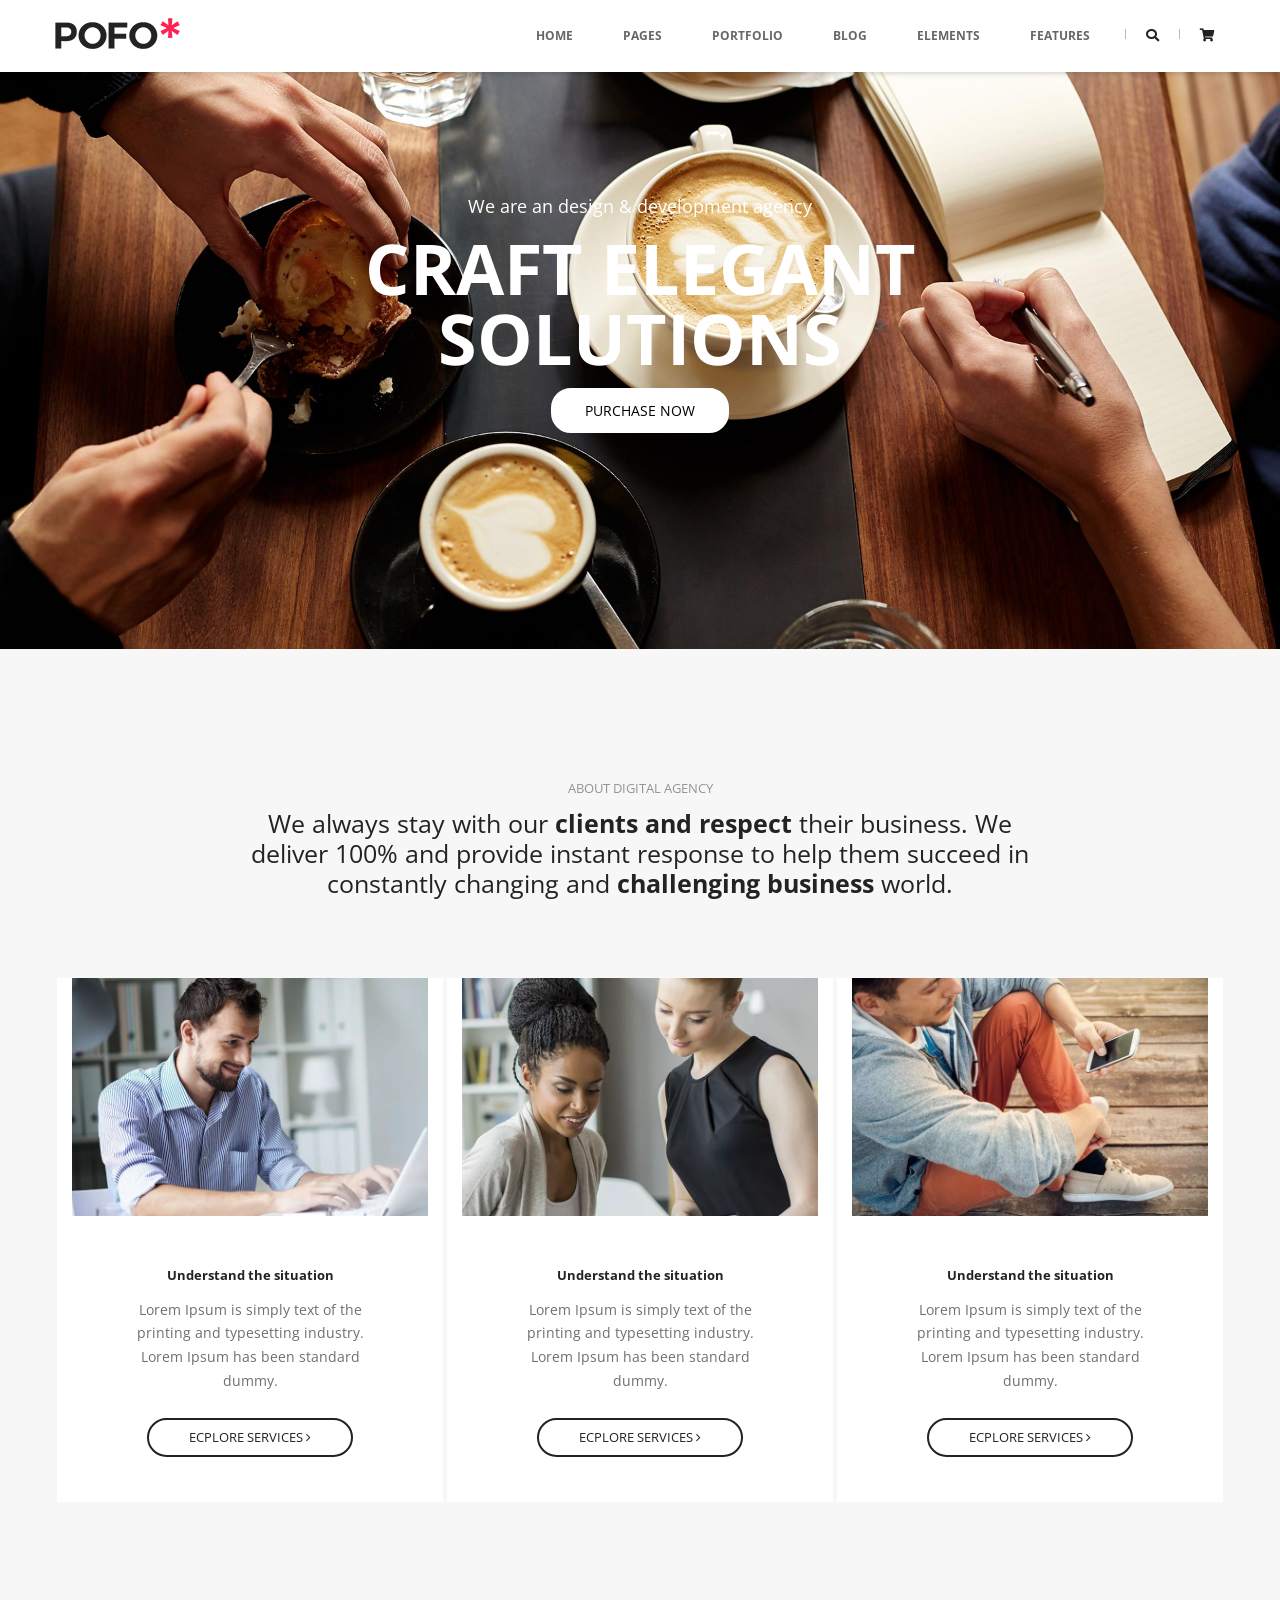
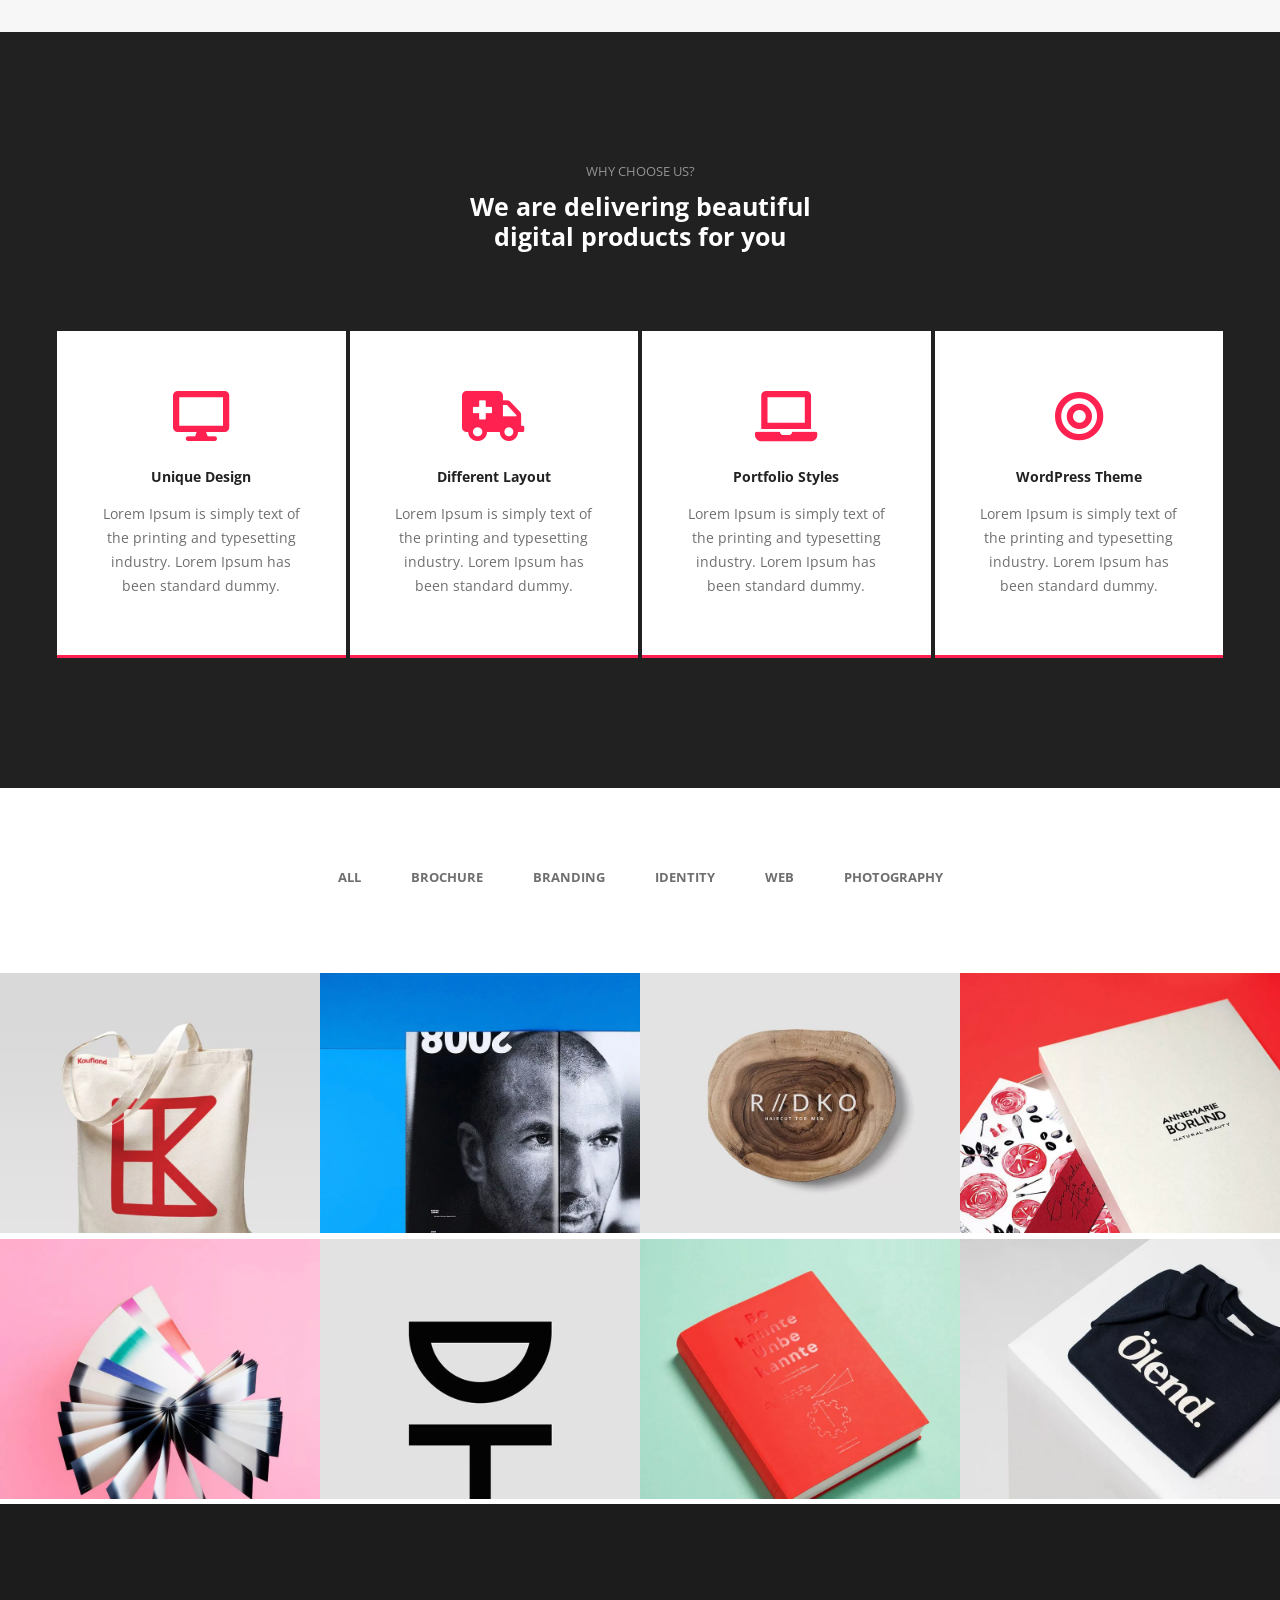
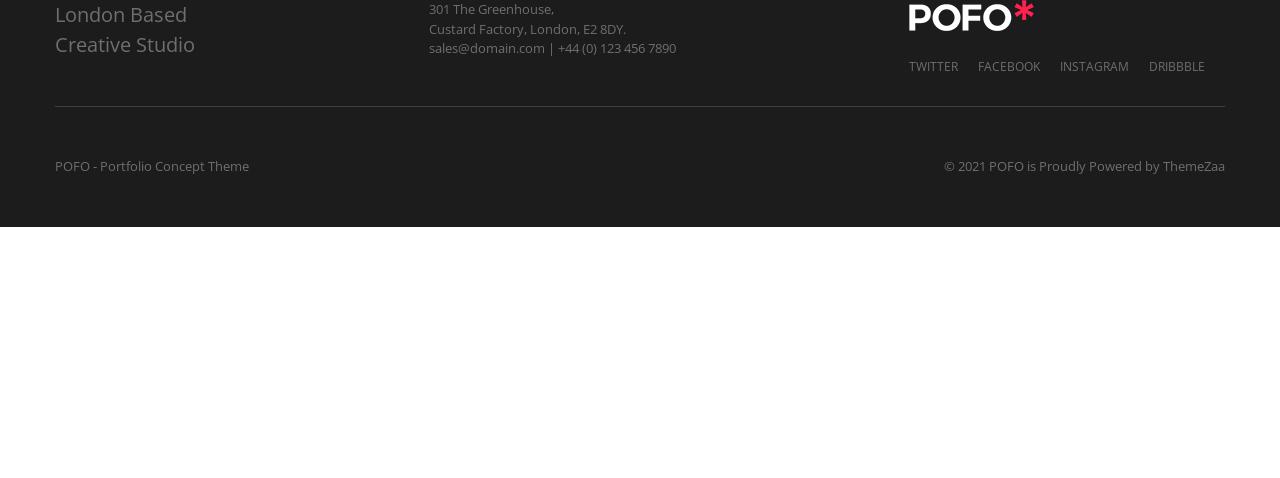
<file: index.html>
<!DOCTYPE html>
<html lang="en">
<head>
    <meta charset="UTF-8">
    <meta http-equiv="X-UA-Compatible" content="IE=edge">
    <meta name="viewport" content="width=device-width, initial-scale=1.0">
    <title>React웹 설치 및 컴포넌트 생성과 사용</title>
    <link rel="stylesheet" href="./css/reset.css">
    <link rel="stylesheet" href="./css/style.css">

    <link rel='stylesheet' href='https://use.fontawesome.com/releases/v5.5.0/css/all.css' integrity='sha384-B4dIYHKNBt8Bc12p+WXckhzcICo0wtJAoU8YZTY5qE0Id1GSseTk6S+L3BlXeVIU' crossorigin='anonymous'>
    <link rel="stylesheet" href="https://cdnjs.cloudflare.com/ajax/libs/font-awesome/4.7.0/css/font-awesome.min.css">
    <!-- <link rel="apple-touch-icon" sizes="57x57" href="./favicon/apple-icon-57x57.png">
    <link rel="apple-touch-icon" sizes="60x60" href="./favicon/apple-icon-60x60.png">
    <link rel="apple-touch-icon" sizes="72x72" href="./favicon/apple-icon-72x72.png">
    <link rel="apple-touch-icon" sizes="76x76" href="./favicon/apple-icon-76x76.png">
    <link rel="apple-touch-icon" sizes="114x114" href="./favicon/apple-icon-114x114.png">
    <link rel="apple-touch-icon" sizes="120x120" href="./favicon/apple-icon-120x120.png">
    <link rel="apple-touch-icon" sizes="144x144" href="./favicon/apple-icon-144x144.png">
    <link rel="apple-touch-icon" sizes="152x152" href="./favicon/apple-icon-152x152.png">
    <link rel="apple-touch-icon" sizes="180x180" href="./favicon/apple-icon-180x180.png">
    <link rel="icon" type="image/png" sizes="192x192"  href="./favicon/android-icon-192x192.png">
    <link rel="icon" type="image/png" sizes="32x32" href="./favicon/favicon-32x32.png">
    <link rel="icon" type="image/png" sizes="96x96" href="./favicon/favicon-96x96.png">
    <link rel="icon" type="image/png" sizes="16x16" href="./favicon/favicon-16x16.png"> -->
    <link rel="shortcut icon" href="./favicon.ico" type="image/x-icon" />
    <!-- 리액트 웹개발 오픈소스 -->
    <script src="./js/react.development.js"></script> 
    <!-- dom보다 위에 있어여함 -->
    <script src="./js/react-dom.development.js"></script>
    <script src="./js/babel.min.js"></script>
    <!-- 낮은 브라우저에서도 호환해야하기 때문에 -->

    <script src='https://code.jquery.com/jquery-2.2.4.min.js'></script>

</head>
<body>
    <!-- 리액트는 클래스 방식과 함수형 방식이 있는데 유지보수를 해야한다면 클래스방식이 더 많음 -->
    <!-- 리액트는 class를 className로해야함 -->
    <!-- root에 우리가 만드는 WrapConponent 넣어줘야함-->
    <div id="root"></div>
    <script type="text/babel">
        'use strict';

        // index는 최상위 컴포넌트 이름을 지어주는 것
        class WrapConponent extends React.Component {
            render() {
                return (
                    // 한개의 div안에서 들어와야한다.
                    // 구조를 하나씩 가져오는것 헤더와 메인 푸터 메인 안에 section들도 가져오기
                    <div id="wrap">
                        <HeaderComponent />
                        <MainComponent />
                        <FooterComponent />
                    </div>
                );
            }
        }
            // 하위 또는 자식 컴포넌트      
            // input과 image는 원래 닫혀있지 않기 때문에 React문법에서는 꼭 닫혀줘야함
            // class를 className으로 바꿔줘야함
            class HeaderComponent extends React.Component {
                render() {
                    return (
                        <header id="header">
                            <div className="container">
                                <div className="header_inner">
                                    <div className="left-box">
                                        <h1><a href="#" title="logo"><img src="./img/logo.png" alt="logo"/></a></h1>
                                    </div>
                                    <div className="right-box">
                                        <nav id="nav">
                                            <ul>
                                                <li>
                                                    <a href="#" title="HOME">home <i className="mian-menu-deco"></i></a>
                                                    <div className="sub sub1">
                                                        <ul>
                                                            <li>
                                                                <dl>
                                                                    <dt><a href="#">CLASSIC HOMEPAGES</a></dt>
                                                                    <dd><a href="#">Classic Corporate</a></dd>
                                                                    <dd><a href="#">Classic Digital Agency</a></dd>
                                                                    <dd><a href="#">Classic Innovation Agency</a></dd>
                                                                    <dd><a href="#">Classic Web Agency</a></dd>
                                                                    <dd><a href="#">Classic One Page</a></dd>
                                                                    <dd><a href="#">Classic Start Up</a></dd>
                                                                    <dt><a href="#">Classic Interactive Agency</a></dt>
                                                                    <dd><a href="#">Classic Business</a></dd>
                                                                    <dd><a href="#">Classic Shop</a></dd>
                                                                </dl>
                                                            </li>
                                                            <li>
                                                                <dl>
                                                                    <dt><a href="#">CREATIVE HOMEPAGES</a></dt>
                                                                    <dd><a href="#">Creative Studio</a></dd>
                                                                    <dd><a href="#">Creative Business</a></dd>
                                                                    <dd><a href="#">Creative Simple Portfolio</a></dd>
                                                                    <dd><a href="#">Creative Branding Agency</a></dd>
                                                                    <dd><a href="#">Creative Minimalist Portfolio</a></dd>
                                                                    <dd><a href="#">Creative Small Business</a></dd>
                                                                    <dd><a href="#">Creative Designer</a></dd>
                                                                    <dd><a href="#">Creative Agency</a></dd>
                                                                </dl>
                                                            </li>
                                                            <li>
                                                                <dl>
                                                                    <dt><a href="#">PORTFOLIO HOMEPAGES</a></dt>
                                                                    <dd><a href="#">Portfolio Minimal</a></dd>
                                                                    <dd><a href="#">Portfolio Multiple Carousel</a></dd>
                                                                    <dd><a href="#">Portfolio Centered Slides</a></dd>
                                                                    <dd><a href="#">Portfolio Personal</a></dd>
                                                                    <dd><a href="#">Portfolio Metro</a></dd>
                                                                    <dd><a href="#">Portfolio Full Screen – Vertical</a></dd>
                                                                    <dd><a href="#">Portfolio Photographer</a></dd>
                                                                    <dd><a href="#">Portfolio Parallax</a></dd>
                                                                </dl>
                                                            </li>
                                                            <li>
                                                                <dl>
                                                                    <dt><a href="#">BLOG HOMEPAGES</a></dt>
                                                                    <dd><a href="#">Blog Grid</a></dd>
                                                                    <dd><a href="#">Blog Masonry</a></dd>
                                                                    <dd><a href="#">Blog Clean</a></dd>
                                                                    <dd><a href="#">Blog Personal</a></dd>
                                                                </dl>
                                                            </li>
                                                        </ul>
                                                    </div>
                                                </li>
                                                <li>
                                                    <a href="#" title="pages">pages <i className="mian-menu-deco"></i></a>
                                                    <div className="sub sub2 sub24">
                                                        <ul>
                                                            <li>
                                                                <a href="#" className="sub-btn">About<i className="fa fa-angle-right"></i></a>
                                                                <div className="sub-sub sub-sub1">
                                                                    <ul>
                                                                        <li><a href="#">About Us Simple</a></li>
                                                                        <li><a href="#">About Us Classic</a></li>
                                                                        <li><a href="#">About Us Modern</a></li>
                                                                        <li><a href="#">About Me</a></li>
                                                                    </ul>
                                                                </div>
                                                            </li>
                                                            <li>
                                                                <a href="#" className="sub-btn">Services<i className="fa fa-angle-right"></i></a>
                                                                <div className="sub-sub sub-sub2">
                                                                    <ul>
                                                                        <li><a href="#">Services Simple</a></li>
                                                                        <li><a href="#">Services Classic</a></li>
                                                                        <li><a href="#">Services Modern</a></li>
                                                                    </ul>
                                                                </div>                                                
                                                            </li>
                                                            <li>
                                                                <a href="#" className="sub-btn">Contact<i className="fa fa-angle-right"></i></a>
                                                                <div className="sub-sub sub-sub3">
                                                                    <ul>
                                                                        <li><a href="#">Contact Simple</a></li>
                                                                        <li><a href="#">Contact Classic</a></li>
                                                                        <li><a href="#">Contact Classic – Style 02</a></li>
                                                                        <li><a href="#">Contact Modern</a></li>
                                                                    </ul>
                                                                </div>                                             
                                                            </li>
                                                            <li>
                                                                <a href="#" className="sub-btn">Team<i className="fa fa-angle-right"></i></a>
                                                                <div className="sub-sub sub-sub4">
                                                                    <ul>
                                                                        <li><a href="#">Team Simple</a></li>
                                                                        <li><a href="#">Team Classic</a></li>
                                                                    </ul>
                                                                </div>                                                 
                                                            </li>
                                                            <li>
                                                                <a href="#" className="sub-btn">Addition Pages<i className="fa fa-angle-right"></i></a>
                                                                <div className="sub-sub sub-sub5">
                                                                    <ul>
                                                                        <li><a href="#">Our Clients</a></li>
                                                                        <li><a href="#">Error 404</a></li>
                                                                        <li><a href="#">Coming Soon</a></li>
                                                                        <li><a href="#">Coming Soon – Style 02</a></li>
                                                                        <li><a href="#">Faq</a></li>
                                                                        <li><a href="#">Maintenance</a></li>
                                                                        <li><a href="#">Search Result</a></li>
                                                                        <li><a href="#">Pricing</a></li>
                                                                    </ul>
                                                                </div>                                                
                                                            </li>
                                                        </ul>
                                                    </div> 
                                                </li>
                                                <li>
                                                    <a href="#" title="portfolio">portfolio <i className="mian-menu-deco"></i></a>
                                                    <div className="sub sub3">
                                                        <ul>
                                                            <li>
                                                                <dl>
                                                                    <dt><a href="#">GRID – FULL WIDTH LAYOUTS</a></dt>
                                                                    <dd><a href="#">Portfolio Grid Overlay</a></dd>
                                                                    <dd><a href="#">Portfolio Grid With Icon</a></dd>
                                                                    <dd><a href="#">Portfolio Grid Transform</a></dd>
                                                                    <dd><a href="#">Portfolio Grid Zooming</a></dd>
                                                                    <dt><a href="#">MASONRY – FULL WIDTH LAYOUTS</a></dt>
                                                                    <dd><a href="#">Portfolio Masonry Overlay</a></dd>
                                                                    <dd><a href="#">Portfolio Masonry With Icon</a></dd>
                                                                    <dt><a href="#">METRO – FULL WIDTH LAYOUTS</a></dt>
                                                                    <dd><a href="#">Portfolio Metro Overlay</a></dd>
                                                                    <dd><a href="#">Portfolio Metro With Icon</a></dd>
                                                                    <dd><a href="#">Portfolio Metro Transform</a></dd>
                                                                    <dd><a href="#">Portfolio Metro Zooming</a></dd>
                                                                    <dt><a href="#">OTHER – FULL WIDTH LAYOUTS</a></dt>
                                                                    <dd><a href="#">Portfolio Image Gallery</a></dd>
                                                                    <dd><a href="#">Portfolio Justified</a></dd>
                                                                    <dd><a href="#">Portfolio Carousel</a></dd>
                                                                    <dd><a href="#">Portfolio Parallax</a></dd>
                                                                </dl>
                                                            </li>
                                                            <li>
                                                                <dl>
                                                                    <dt><a href="#">GRID – BOXED LAYOUTS</a></dt>
                                                                    <dd><a href="#">Portfolio Grid Overlay</a></dd>
                                                                    <dd><a href="#">Portfolio Grid With Icon</a></dd>
                                                                    <dd><a href="#">Portfolio Grid Transform</a></dd>
                                                                    <dd><a href="#">Portfolio Grid Zooming</a></dd>
                                                                    <dt><a href="#">MASONRY – BOXED LAYOUTS</a></dt>
                                                                    <dd><a href="#">Portfolio Masonry Overlay</a></dd>
                                                                    <dd><a href="#">Portfolio Masonry With Icon</a></dd>
                                                                    <dt><a href="#">METRO – BOXED LAYOUTS</a></dt>
                                                                    <dd><a href="#">Portfolio Metro Overlay</a></dd>
                                                                    <dd><a href="#">Portfolio Metro With Icon</a></dd>
                                                                    <dd><a href="#">Portfolio Metro Transform</a></dd>
                                                                    <dd><a href="#">Portfolio Metro Zooming</a></dd>
                                                                    <dt><a href="#">OTHER – BOXED LAYOUTS</a></dt>
                                                                    <dd><a href="#">Portfolio Image Gallery</a></dd>
                                                                    <dd><a href="#">Portfolio Justified</a></dd>
                                                                    <dd><a href="#">Portfolio Carousel</a></dd>
                                                                    <dd><a href="#">Portfolio Parallax</a></dd>
                                                                </dl>
                                                            </li>
                                                            <li>
                                                                <dl>
                                                                    <dt><a href="#">SINGLE PROJECT PAGE</a></dt>
                                                                    <dd><a href="#">Single Project Page 01</a></dd>
                                                                    <dd><a href="#">Single Project Page 02</a></dd>
                                                                    <dd><a href="#">Single Project Page 03</a></dd>
                                                                    <dd><a href="#">Single Project Page 04</a></dd>
                                                                    <dd><a href="#">Single Project Page 05</a></dd>
                                                                    <dd><a href="#">Single Project Page 06</a></dd>
                                                                    <dd><a href="#">Single Project Page 07</a></dd>
                                                                    <dd><a href="#">Single Project Page 08</a></dd>
                                                                    <dt><a href="#">PORTFOLIO COLUMNS</a></dt>
                                                                    <dd><a href="#">Portfolio Two Columns</a></dd>
                                                                    <dd><a href="#">Portfolio Three Columns</a></dd>
                                                                    <dd><a href="#">Portfolio Four Columns</a></dd>
                                                                    <dd><a href="#">Portfolio Five Columns</a></dd>
                                                                </dl>
                                                            </li>
                                                            <li>
                                                                <dl>
                                                                    <dt><a href="#"><img src="./img/menu-banner-01.jpg" alt=""/></a></dt>
                                                                    <dd><img src="./img/menu-banner-02.jpg" alt=""/></dd>
                                                                </dl>
                                                            </li>
                                                        </ul>
                                                    </div>
                                                </li>
                                                <li>
                                                    <a href="#" title="blog">blog <i className="mian-menu-deco"></i></a>
                                                    <div className="sub sub4 sub24">
                                                        <ul>
                                                            <li>
                                                                <a href="#"  className="sub-btn">Blog Standard<i className="fa fa-angle-right"></i></a>
                                                                <div className="sub-sub sub-sub1">
                                                                    <ul>
                                                                        <li><a href="#">Blog Standard – Full Width</a></li>
                                                                        <li><a href="#">Blog Standard With Left Sidebar</a></li>
                                                                        <li><a href="#">Blog Standard With Right Sidebar</a></li>
                                                                    </ul>
                                                                </div>
                                                            </li>
                                                            <li>
                                                                <a href="#" className="sub-btn">Blog Classic<i className="fa fa-angle-right"></i></a>
                                                                <div className="sub-sub sub-sub2">
                                                                    <ul>
                                                                        <li><a href="#">Services Simple</a></li>
                                                                        <li><a href="#">Services Classic</a></li>
                                                                        <li><a href="#">Services Modern</a></li>
                                                                    </ul>
                                                                </div>                                                
                                                            </li>
                                                            <li>
                                                                <a href="#" className="sub-btn">Blog List<i className="fa fa-angle-right"></i></a>
                                                                <div className="sub-sub sub-sub3">
                                                                    <ul>
                                                                        <li><a href="#">Contact Simple</a></li>
                                                                        <li><a href="#">Contact Classic</a></li>
                                                                        <li><a href="#">Contact Classic – Style 02</a></li>
                                                                        <li><a href="#">Contact Modern</a></li>
                                                                    </ul>
                                                                </div>                                             
                                                            </li>
                                                            <li>
                                                                <a href="#" className="sub-btn">Blog Grid<i className="fa fa-angle-right"></i></a>
                                                                <div className="sub-sub sub-sub4">
                                                                    <ul>
                                                                        <li><a href="#">Team Simple</a></li>
                                                                        <li><a href="#">Team Classic</a></li>
                                                                    </ul>
                                                                </div>                                                 
                                                            </li>
                                                            <li>
                                                                <a href="#" className="sub-btn">Blog Masonary<i className="fa fa-angle-right"></i></a>
                                                                <div className="sub-sub sub-sub5">
                                                                    <ul>
                                                                        <li><a href="#">Our Clients</a></li>
                                                                        <li><a href="#">Error 404</a></li>
                                                                        <li><a href="#">Coming Soon</a></li>
                                                                        <li><a href="#">Coming Soon – Style 02</a></li>
                                                                        <li><a href="#">Faq</a></li>
                                                                        <li><a href="#">Maintenance</a></li>
                                                                        <li><a href="#">Search Result</a></li>
                                                                        <li><a href="#">Pricing</a></li>
                                                                    </ul>
                                                                </div>                                                
                                                            </li>
                                                            <li>
                                                                <a href="#" className="sub-btn">Blog Simple<i className="fa fa-angle-right"></i></a>
                                                                <div className="sub-sub sub-sub6">
                                                                    <ul>
                                                                        <li><a href="#">Our Clients</a></li>
                                                                        <li><a href="#">Error 404</a></li>
                                                                        <li><a href="#">Coming Soon</a></li>
                                                                        <li><a href="#">Coming Soon – Style 02</a></li>
                                                                        <li><a href="#">Faq</a></li>
                                                                        <li><a href="#">Maintenance</a></li>
                                                                        <li><a href="#">Search Result</a></li>
                                                                        <li><a href="#">Pricing</a></li>
                                                                    </ul>
                                                                </div>                                                
                                                            </li>
                                                            <li>
                                                                <a href="#" className="sub-btn">Blog Clean<i className="fa fa-angle-right"></i></a>
                                                                <div className="sub-sub sub-sub7">
                                                                    <ul>
                                                                        <li><a href="#">Our Clients</a></li>
                                                                        <li><a href="#">Error 404</a></li>
                                                                        <li><a href="#">Coming Soon</a></li>
                                                                        <li><a href="#">Coming Soon – Style 02</a></li>
                                                                        <li><a href="#">Faq</a></li>
                                                                        <li><a href="#">Maintenance</a></li>
                                                                        <li><a href="#">Search Result</a></li>
                                                                        <li><a href="#">Pricing</a></li>
                                                                    </ul>
                                                                </div>                                                
                                                            </li>
                                                            <li>
                                                                <a href="#" className="sub-btn">Blog Images<i className="fa fa-angle-right"></i></a>
                                                                <div className="sub-sub sub-sub8">
                                                                    <ul>
                                                                        <li><a href="#">Our Clients</a></li>
                                                                        <li><a href="#">Error 404</a></li>
                                                                        <li><a href="#">Coming Soon</a></li>
                                                                        <li><a href="#">Coming Soon – Style 02</a></li>
                                                                        <li><a href="#">Faq</a></li>
                                                                        <li><a href="#">Maintenance</a></li>
                                                                        <li><a href="#">Search Result</a></li>
                                                                        <li><a href="#">Pricing</a></li>
                                                                    </ul>
                                                                </div>                                                
                                                            </li>
                                                            <li>
                                                                <a href="#" className="sub-btn">Blog Only Text<i className="fa fa-angle-right"></i></a>
                                                                <div className="sub-sub sub-sub9">
                                                                    <ul>
                                                                        <li><a href="#">Our Clients</a></li>
                                                                        <li><a href="#">Error 404</a></li>
                                                                        <li><a href="#">Coming Soon</a></li>
                                                                        <li><a href="#">Coming Soon – Style 02</a></li>
                                                                        <li><a href="#">Faq</a></li>
                                                                        <li><a href="#">Maintenance</a></li>
                                                                        <li><a href="#">Search Result</a></li>
                                                                        <li><a href="#">Pricing</a></li>
                                                                    </ul>
                                                                </div>                                                
                                                            </li>
                                                            <li>
                                                                <a href="#" className="sub-btn">Post Layout<i className="fa fa-angle-right"></i></a>
                                                                <div className="sub-sub sub-sub10">
                                                                    <ul>
                                                                        <li><a href="#">Our Clients</a></li>
                                                                        <li><a href="#">Error 404</a></li>
                                                                        <li><a href="#">Coming Soon</a></li>
                                                                        <li><a href="#">Coming Soon – Style 02</a></li>
                                                                        <li><a href="#">Faq</a></li>
                                                                        <li><a href="#">Maintenance</a></li>
                                                                        <li><a href="#">Search Result</a></li>
                                                                        <li><a href="#">Pricing</a></li>
                                                                    </ul>
                                                                </div>                                                
                                                            </li>
                                                            <li>
                                                                <a href="#" className="sub-btn">Post Type<i className="fa fa-angle-right"></i></a>
                                                                <div className="sub-sub sub-sub11">
                                                                    <ul>
                                                                        <li><a href="#">Our Clients</a></li>
                                                                        <li><a href="#">Error 404</a></li>
                                                                        <li><a href="#">Coming Soon</a></li>
                                                                        <li><a href="#">Coming Soon – Style 02</a></li>
                                                                        <li><a href="#">Faq</a></li>
                                                                        <li><a href="#">Maintenance</a></li>
                                                                        <li><a href="#">Search Result</a></li>
                                                                        <li><a href="#">Pricing</a></li>
                                                                    </ul>
                                                                </div>                                                
                                                            </li>
                                                        </ul>
                                                    </div>
                                                </li>
                                                <li>
                                                    <a href="#" title="elements">elements <i className="mian-menu-deco"></i></a>
                                                    <div className="sub sub5">
                                                        <ul>
                                                            <li>
                                                                <dl>
                                                                    <dt><a href="#">CLASSIC HOMEPAGES</a></dt>
                                                                    <dd><a href="#">Classic Corporate</a></dd>
                                                                    <dd><a href="#">Classic Digital Agency</a></dd>
                                                                    <dd><a href="#">Classic Innovation Agency</a></dd>
                                                                    <dd><a href="#">Classic Web Agency</a></dd>
                                                                    <dd><a href="#">Classic One Page</a></dd>
                                                                    <dd><a href="#">Classic Start Up</a></dd>
                                                                    <dt><a href="#">Classic Interactive Agency</a></dt>
                                                                    <dd><a href="#">Classic Business</a></dd>
                                                                    <dd><a href="#">Classic Shop</a></dd>
                                                                </dl>
                                                            </li>
                                                            <li>
                                                                <dl>
                                                                    <dt><a href="#">CREATIVE HOMEPAGES</a></dt>
                                                                    <dd><a href="#">Creative Studio</a></dd>
                                                                    <dd><a href="#">Creative Business</a></dd>
                                                                    <dd><a href="#">Creative Simple Portfolio</a></dd>
                                                                    <dd><a href="#">Creative Branding Agency</a></dd>
                                                                    <dd><a href="#">Creative Minimalist Portfolio</a></dd>
                                                                    <dd><a href="#">Creative Small Business</a></dd>
                                                                    <dd><a href="#">Creative Designer</a></dd>
                                                                    <dd><a href="#">Creative Agency</a></dd>
                                                                </dl>
                                                            </li>
                                                            <li>
                                                                <dl>
                                                                    <dt><a href="#">PORTFOLIO HOMEPAGES</a></dt>
                                                                    <dd><a href="#">Portfolio Minimal</a></dd>
                                                                    <dd><a href="#">Portfolio Multiple Carousel</a></dd>
                                                                    <dd><a href="#">Portfolio Centered Slides</a></dd>
                                                                    <dd><a href="#">Portfolio Personal</a></dd>
                                                                    <dd><a href="#">Portfolio Metro</a></dd>
                                                                    <dd><a href="#">Portfolio Full Screen – Vertical</a></dd>
                                                                    <dd><a href="#">Portfolio Photographer</a></dd>
                                                                    <dd><a href="#">Portfolio Parallax</a></dd>
                                                                </dl>
                                                            </li>
                                                            <li>
                                                                <dl>
                                                                    <dt><a href="#">BLOG HOMEPAGES</a></dt>
                                                                    <dd><a href="#">Blog Grid</a></dd>
                                                                    <dd><a href="#">Blog Masonry</a></dd>
                                                                    <dd><a href="#">Blog Clean</a></dd>
                                                                    <dd><a href="#">Blog Personal</a></dd>
                                                                </dl>
                                                            </li>
                                                        </ul>
                                                    </div>
                                                </li>
                                                <li>
                                                    <a href="#" title="features">features <i className="mian-menu-deco"></i></a>
                                                    <div className="sub sub6">
                                                        <ul>
                                                            <li>
                                                                <dl>
                                                                    <dt><a href="#">CLASSIC HOMEPAGES</a></dt>
                                                                    <dd><a href="#">Classic Corporate</a></dd>
                                                                    <dd><a href="#">Classic Digital Agency</a></dd>
                                                                    <dd><a href="#">Classic Innovation Agency</a></dd>
                                                                    <dd><a href="#">Classic Web Agency</a></dd>
                                                                    <dd><a href="#">Classic One Page</a></dd>
                                                                    <dd><a href="#">Classic Start Up</a></dd>
                                                                    <dt><a href="#">Classic Interactive Agency</a></dt>
                                                                    <dd><a href="#">Classic Business</a></dd>
                                                                    <dd><a href="#">Classic Shop</a></dd>
                                                                </dl>
                                                            </li>
                                                            <li>
                                                                <dl>
                                                                    <dt><a href="#">CREATIVE HOMEPAGES</a></dt>
                                                                    <dd><a href="#">Creative Studio</a></dd>
                                                                    <dd><a href="#">Creative Business</a></dd>
                                                                    <dd><a href="#">Creative Simple Portfolio</a></dd>
                                                                    <dd><a href="#">Creative Branding Agency</a></dd>
                                                                    <dd><a href="#">Creative Minimalist Portfolio</a></dd>
                                                                    <dd><a href="#">Creative Small Business</a></dd>
                                                                    <dd><a href="#">Creative Designer</a></dd>
                                                                    <dd><a href="#">Creative Agency</a></dd>
                                                                </dl>
                                                            </li>
                                                            <li>
                                                                <dl>
                                                                    <dt><a href="#">PORTFOLIO HOMEPAGES</a></dt>
                                                                    <dd><a href="#">Portfolio Minimal</a></dd>
                                                                    <dd><a href="#">Portfolio Multiple Carousel</a></dd>
                                                                    <dd><a href="#">Portfolio Centered Slides</a></dd>
                                                                    <dd><a href="#">Portfolio Personal</a></dd>
                                                                    <dd><a href="#">Portfolio Metro</a></dd>
                                                                    <dd><a href="#">Portfolio Full Screen – Vertical</a></dd>
                                                                    <dd><a href="#">Portfolio Photographer</a></dd>
                                                                    <dd><a href="#">Portfolio Parallax</a></dd>
                                                                </dl>
                                                            </li>
                                                            <li>
                                                                <dl>
                                                                    <dt><a href="#">BLOG HOMEPAGES</a></dt>
                                                                    <dd><a href="#">Blog Grid</a></dd>
                                                                    <dd><a href="#">Blog Masonry</a></dd>
                                                                    <dd><a href="#">Blog Clean</a></dd>
                                                                    <dd><a href="#">Blog Personal</a></dd>
                                                                </dl>
                                                            </li>
                                                        </ul>
                                                    </div>
                                                </li>
                                            </ul>
                                        </nav>
                                        <aside id="aside">
                                            <span><i></i></span>
                                            <span><a href="#" title="search"><i className="fas fa-search"></i></a></span>
                                            <span><i></i></span>
                                            <span><a href="#" className="cart" title="cart"><i className="fas fa-shopping-cart"></i></a></span>
                                        </aside>
                                    </div>
                                    <div className="mobile">
                                        <div className="mobile-menu">
                                            <i className="fas fa-bars"></i>
                                            <nav className="mobile-nav">
                                                <ul>
                                                    <li><a href="#" title="HOME">home <i className="mian-menu-deco"></i></a></li>
                                                    <li><a href="#" title="pages">pages <i className="mian-menu-deco"></i></a></li>
                                                    <li><a href="#" title="portfolio">portfolio <i className="mian-menu-deco"></i></a></li>
                                                    <li><a href="#" title="blog">blog <i className="mian-menu-deco"></i></a></li>
                                                    <li><a href="#" title="elements">elements <i className="mian-menu-deco"></i></a></li>
                                                    <li><a href="#" title="features">features <i className="mian-menu-deco"></i></a></li>
                                                </ul>
                                            </nav>
                                        </div>
                                    </div>
                                </div>   
                            </div>
                        </header>
                    );
                }
            }
            
            //main안에 section이 있기때문에 안에다 넣어줘야한다.
            //component의 맨 앞글자를 소문자로 적으면 안된다.
            class MainComponent extends React.Component {
                render() {
                    return (
                        <div id="main">
                            <Section1Component />
                            <Section2Component />
                            <Section3Component />
                            <Section4Component />
                        </div>
                    );
                }
            }
                
                class Section1Component extends React.Component {
                    render() {
                        return (
                            <div className="section1">
                                <div className="slide-container">
                                    <ul>
                                        <li>
                                            <a href="#">
                                                <img src="./img/homepage-5-slider-img-1-1.jpg" alt="mainslide"/>
                                            </a>
                                                <div className="title-box">
                                                    <div className="title">
                                                        <h3>We are an design & development agency</h3>
                                                        <h2>CRAFT ELEGANT<br/>SOLUTIONS</h2>
                                                        <span><a href="#">Purchase Now</a></span>
                                                    </div>

                                                </div>
                                            
                                        </li>
                                        <li>
                                            <a href="#">
                                                <img src="./img/homepage-5-slider-img-2-1.jpg" alt="mainslide"/>
                                            </a>
                                            <div className="title-box">
                                                <div className="title">
                                                    <h3>we combine design, thinking and technical craft</h3>
                                                    <h2>CRAFTING DIGITAL<br/> EXPERIENCES</h2>
                                                    <span><a href="#">Purchase Now</a></span>
                                                </div>

                                            </div>
                                        
                                        </li>
                                        <li>
                                            <a href="#">
                                                <img src="./img/homepage-5-slider-img-3-1.jpg" alt="mainslide"/>
                                            </a>
                                            <div className="title-box">
                                                <div className="title">
                                                    <h3>We are a design studio that believe in the ideas</h3>
                                                    <h2>HIGHLY CREATIVE<br/>SOLUTIONS</h2>
                                                    <span><a href="#">Purchase Now</a></span>
                                                </div>
                                            
                                            </div>  
                                        </li>
                                    </ul>
                                </div>
                            </div>
                        );
                    }
                }
                class Section2Component extends React.Component {
                    render() {
                        return (
                            <div className="section2">
                                <div className="container">
                                <div className="setction2-wrap">
                                    <div className="title">
                                        <h2>ABOUT DIGITAL AGENCY</h2>
                                        <h3>
                                            We always stay with our <strong>clients and respect</strong> their business. We <br/>
                                            deliver 100% and provide instant response to help them succeed in <br/>
                                            constantly changing and <strong>challenging business</strong> world. 
                                        </h3>
                                    </div>
                                    <div className="content">
                                        <ul>
                                            <li>
                                                <div className="column-wrap">
                                                    <div className="img-box">
                                                        <img src="./img/latest-blog5.jpg" alt="blog"/>
                                                    </div>
                                                    <div className="text-box">
                                                        <div className="text-content">
                                                            <h4>Understand the situation</h4>
                                                            <p>Lorem Ipsum is simply text of the printing and typesetting industry. Lorem Ipsum has been standard dummy.</p>
                                                            <span><a href="#">Ecplore services <i className="fa fa-angle-right"></i></a></span>
                                                        </div>
                                                    </div>
                                                </div>
                                            </li>
                                            <li>
                                                <div className="column-wrap">
                                                    <div className="img-box">
                                                        <img src="./img/latest-blog6.jpg" alt="blog"/>
                                                    </div>
                                                    <div className="text-box">
                                                        <div className="text-content">
                                                            <h4>Understand the situation</h4>
                                                            <p>Lorem Ipsum is simply text of the printing and typesetting industry. Lorem Ipsum has been standard dummy.</p>
                                                            <span><a href="#">Ecplore services <i className="fa fa-angle-right"></i></a></span>
                                                        </div>
                                                    </div>
                                                </div>
                                            </li>
                                            <li>
                                                <div className="column-wrap">
                                                    <div className="img-box">
                                                        <img src="./img/latest-blog7.jpg" alt="blog"/>
                                                    </div>
                                                    <div className="text-box">
                                                        <div className="text-content">
                                                            <h4>Understand the situation</h4>
                                                            <p>Lorem Ipsum is simply text of the printing and typesetting industry. Lorem Ipsum has been standard dummy.</p>
                                                            <span><a href="#">Ecplore services <i className="fa fa-angle-right"></i></a></span>
                                                        </div>
                                                    </div>
                                                </div>
                                            </li>
                                        </ul>
                                    </div>
                                </div>
                            </div>
                            </div>
                        );
                    }
                }
                class Section3Component extends React.Component {
                    render() {
                        return (
                            <div className="section3">
                                <div className="container">
                                    <div className="setction3-wrap">
                                        <div className="title">
                                            <h2>WHY CHOOSE US?</h2>
                                            <h3>
                                                We are delivering beautiful <br/>
                                                digital products for you 
                                            </h3>
                                        </div>
                                        <div className="content">
                                            <ul>
                                                <li>
                                                    <div className="column-wrap">
                                                        <div className="text-box">
                                                                <h4><i className="fas fa-desktop"></i></h4>
                                                                <h5>Unique Design</h5>
                                                                <p>Lorem Ipsum is simply text of the printing and typesetting industry. Lorem Ipsum has been standard dummy.</p>
                                                        </div>
                                                    </div>
                                                </li>
                                                <li>
                                                    <div className="column-wrap">
                                                        <div className="text-box">
                                                                <h4><i className="fas fa-ambulance"></i></h4>
                                                                <h5>Different Layout</h5>
                                                                <p>Lorem Ipsum is simply text of the printing and typesetting industry. Lorem Ipsum has been standard dummy.</p>
                                                        </div>
                                                    </div>
                                                </li>
                                                <li>
                                                    <div className="column-wrap">
                                                        <div className="text-box">
                                                                <h4><i className="fas fa-laptop"></i></h4>
                                                                <h5>Portfolio Styles</h5>
                                                                <p>Lorem Ipsum is simply text of the printing and typesetting industry. Lorem Ipsum has been standard dummy.</p>
                                                        </div>
                                                    </div>
                                                </li>
                                                <li>
                                                    <div className="column-wrap">
                                                        <div className="text-box">
                                                                <h4><i className="fas fa-bullseye"></i></h4>
                                                                <h5>WordPress Theme</h5>
                                                                <p>Lorem Ipsum is simply text of the printing and typesetting industry. Lorem Ipsum has been standard dummy.</p>
                                                        </div>
                                                    </div>
                                                </li>
                                            </ul>
                                        </div>
                                    </div>
                                </div>
                            </div>
                        );
                    }
                }
                class Section4Component extends React.Component {
                    render() {
                        return (
                            <div className="section4">
                                <div className="container">
                                    <div className="sec4-wrap">
                                        <div className="title">
                                            <div>
                                                <ul>
                                                    <li><a href="#/" onClick={e => e.preventDefault} className="gallery-btn">ALL</a></li>
                                                    <li><a href="#/" onClick={e => e.preventDefault} className="gallery-btn">BROCHURE</a></li>
                                                    <li><a href="#/" onClick={e => e.preventDefault} className="gallery-btn">BRANDING</a></li>
                                                    <li><a href="#/" onClick={e => e.preventDefault} className="gallery-btn">IDENTITY</a></li>
                                                    <li><a href="#/" onClick={e => e.preventDefault} className="gallery-btn">WEB</a></li>
                                                    <li><a href="#/" onClick={e => e.preventDefault} className="gallery-btn">PHOTOGRAPHY</a></li>
                                                </ul>
                                            </div>
                                        </div>
                                        <div className="content">
                                            <ul className="gallery">
                                                <li>
                                                    <div className="img-wrap"><a href="#" className="img-btn"><img src="./img/portfolio-item20.jpg.webp" alt=""/></a></div>
                                                </li>
                                                <li>
                                                    <div className="img-wrap"><a href="#" className="img-btn"><img src="./img/portfolio-item23.jpg.webp" alt=""/></a></div>
                                                </li>
                                                <li>
                                                    <div className="img-wrap"><a href="#" className="img-btn"><img src="./img/portfolio-item22.jpg.webp" alt=""/></a></div>
                                                </li>
                                                <li>
                                                    <div className="img-wrap"><a href="#" className="img-btn"><img src="./img/portfolio-item21.jpg.webp" alt=""/></a></div>
                                                </li>
                                                <li>
                                                    <div className="img-wrap"><a href="#" className="img-btn"><img src="./img/portfolio-item24.jpg.webp" alt=""/></a></div>
                                                </li>
                                                <li>
                                                    <div className="img-wrap"><a href="#" className="img-btn"><img src="./img/portfolio-item16.jpg.webp" alt=""/></a></div>
                                                </li>
                                                <li>
                                                    <div className="img-wrap"><a href="#" className="img-btn"><img src="./img/portfolio-item26.jpg.webp" alt=""/></a></div>
                                                </li>
                                                <li>
                                                    <div className="img-wrap"><a href="#" className="img-btn"><img src="./img/portfolio-item19.jpg.webp" alt=""/></a></div>
                                                </li>
                                            </ul>
                                        </div>
                                    </div>
                                </div>
                            </div>
                        );
                    }
                }                
                 
            class FooterComponent extends React.Component {
                render() {
                    return (
                        <footer id="footer">
                             <div className="container">
                                <div className="gap">
                                    <div className="foot-t">
                                        <div className="foot_t_left">London Based <br /> Creative Studio</div>
                                        <div className="foot_t_center">
                                            <p>
                                                301 The Greenhouse,<br /> 
                                                Custard Factory, London, E2 8DY.<br />
                                                <a href="#!">sales@domain.com</a> | +44 (0) 123 456 7890
                                            </p>
                                        </div>
                                        <div className="foot_t_right">
                                            <div className="foot-logo"><a href="#!"><img src="./img/logo-white.png" alt="footImg" /></a></div>
                                            <ul className="sns">
                                                <li><a href="#!" title="TWITTER">TWITTER</a></li>
                                                <li><a href="#!" title=" FACEBOOK"> FACEBOOK</a></li>
                                                <li><a href="#!" title=" INSTAGRAM"> INSTAGRAM</a></li>
                                                <li><a href="#!" title=" DRIBBBLE"> DRIBBBLE</a></li>
                                            </ul>
                                        </div>
                                    </div>
                                    <div className="foot-b">
                                        <div className="Concept">POFO - Portfolio Concept Theme</div>
                                        <div className="copy">© 2021 POFO is Proudly Powered by ThemeZaa</div>
                                    </div>
                                </div>
                            </div>
                         </footer>
                    );
                }
            }
            //root안에 WrapConponent를 넣어줘야함
            ReactDOM.render(
                <WrapConponent />,
                document.getElementById('root')
            );
    </script>
    <script type="text/babel" src="./js/script.js"></script>
</body>
</html>
</file>
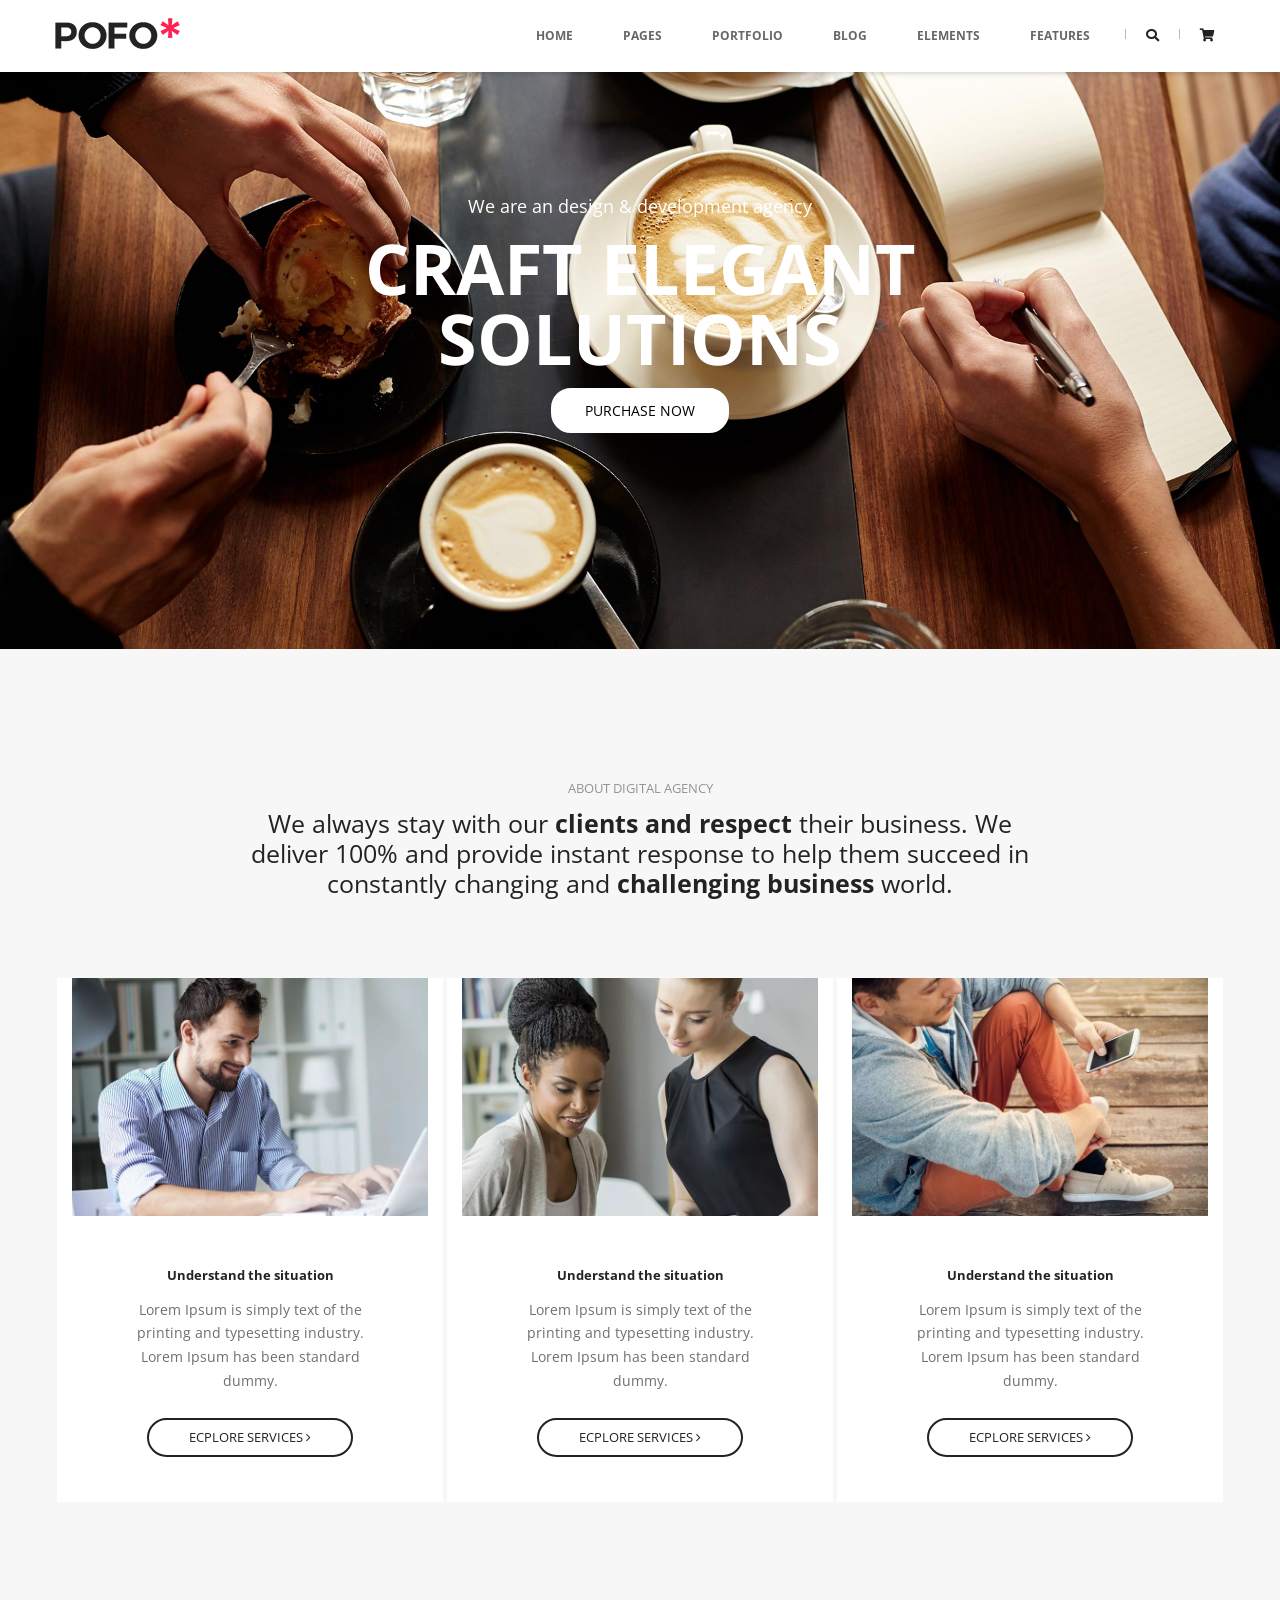
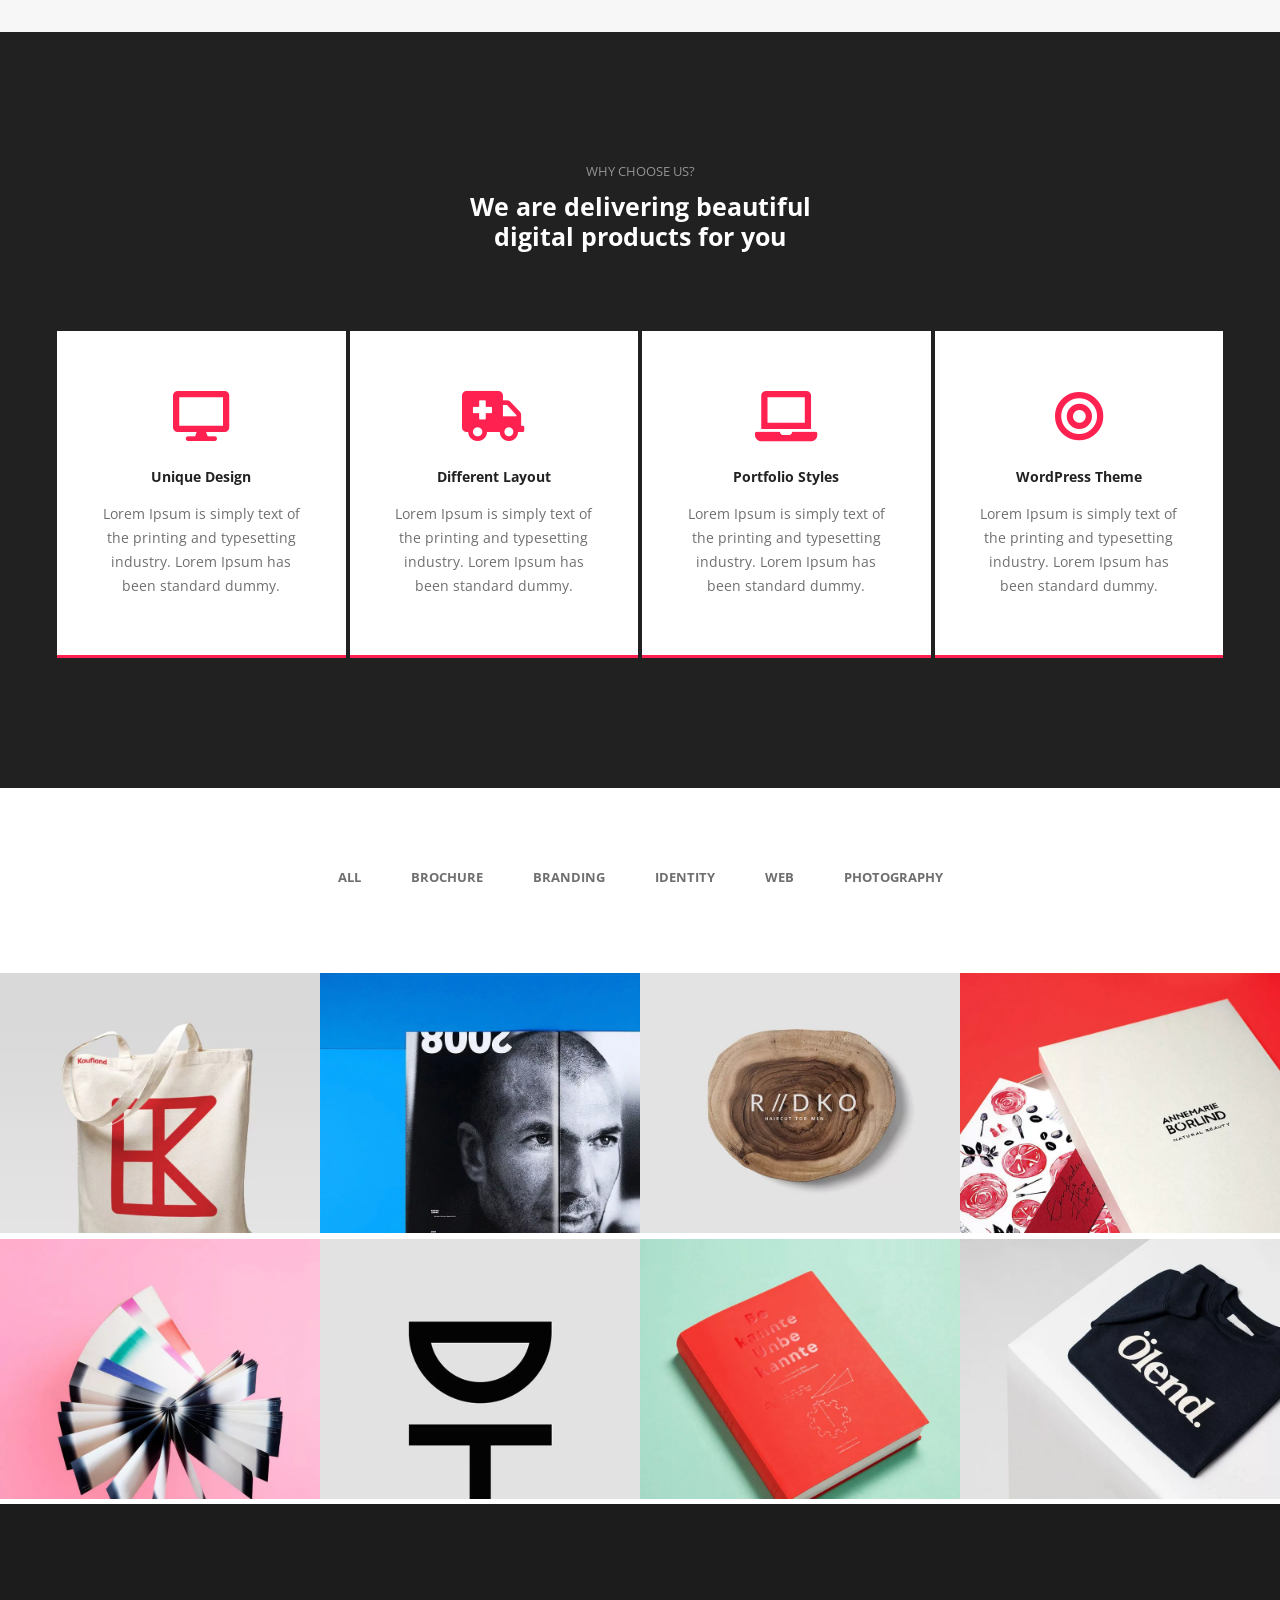
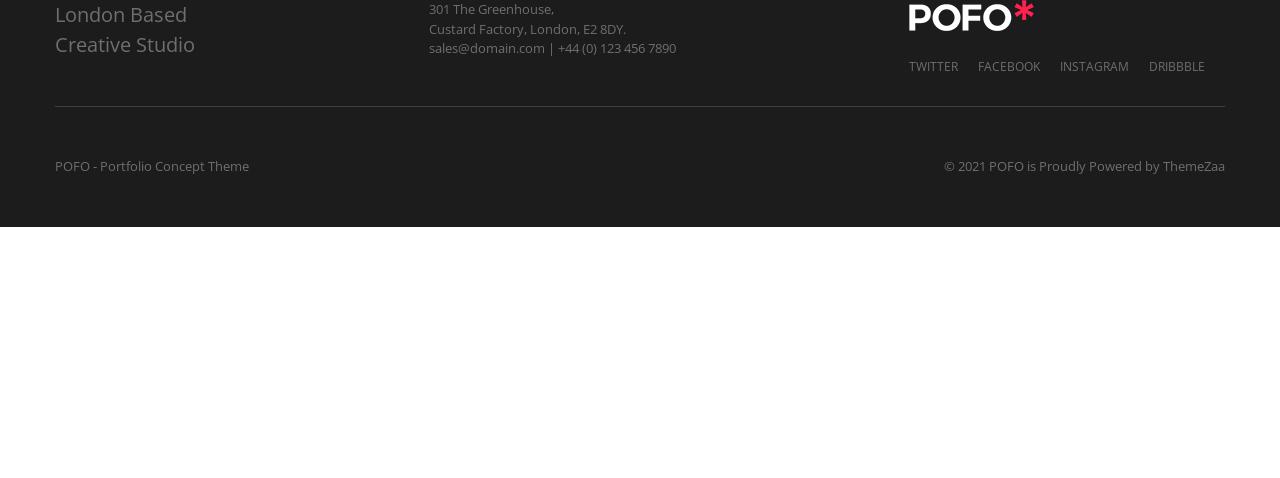
<file: index1.html>
<!DOCTYPE HTML>
<html lang='ko'>
<head>
   <title>pofo</title>
   <meta charset='utf-8'>
   <meta name='Viewport' content='width=device-width, initial-scale=1.0, minimum-scale=1.0, maximum-scale=1.6'>
   <meta name='Title' content='pofo'>
   <meta name='Subject' content='pofo반응형웹사이트클론코딩'>
   <meta name='Keywords' content='pofo, 포트폴리오'>
   <meta name='Author' content='jeehyun'>
   <meta name='Publisher' content='jeehyun'>
   <meta name='Description' content='클론코딩'>
   <meta name='Robots' content='noindex, nofollow'>
    <meta name="msapplication-TileColor" content="#ffffff">
    <meta name="msapplication-TileImage" content="/ms-icon-144x144.png">
    <meta name="theme-color" content="#ffffff">

   <link rel='stylesheet' href='css/reset.css'>
   <link rel='stylesheet' href='css/style.css'>

   <link rel='stylesheet' href='https://use.fontawesome.com/releases/v5.5.0/css/all.css' integrity='sha384-B4dIYHKNBt8Bc12p+WXckhzcICo0wtJAoU8YZTY5qE0Id1GSseTk6S+L3BlXeVIU' crossorigin='anonymous'>
   <link rel="stylesheet" href="https://cdnjs.cloudflare.com/ajax/libs/font-awesome/4.7.0/css/font-awesome.min.css">
    <!-- <link rel="apple-touch-icon" sizes="57x57" href="./favicon/apple-icon-57x57.png">
    <link rel="apple-touch-icon" sizes="60x60" href="./favicon/apple-icon-60x60.png">
    <link rel="apple-touch-icon" sizes="72x72" href="./favicon/apple-icon-72x72.png">
    <link rel="apple-touch-icon" sizes="76x76" href="./favicon/apple-icon-76x76.png">
    <link rel="apple-touch-icon" sizes="114x114" href="./favicon/apple-icon-114x114.png">
    <link rel="apple-touch-icon" sizes="120x120" href="./favicon/apple-icon-120x120.png">
    <link rel="apple-touch-icon" sizes="144x144" href="./favicon/apple-icon-144x144.png">
    <link rel="apple-touch-icon" sizes="152x152" href="./favicon/apple-icon-152x152.png">
    <link rel="apple-touch-icon" sizes="180x180" href="./favicon/apple-icon-180x180.png">
    <link rel="icon" type="image/png" sizes="192x192"  href="./favicon/android-icon-192x192.png">
    <link rel="icon" type="image/png" sizes="32x32" href="./favicon/favicon-32x32.png">
    <link rel="icon" type="image/png" sizes="96x96" href="./favicon/favicon-96x96.png">
    <link rel="icon" type="image/png" sizes="16x16" href="./favicon/favicon-16x16.png"> -->
    <link rel="shortcut icon" href="./favicon.ico" type="image/x-icon" />
    

   <script src='https://code.jquery.com/jquery-2.2.4.min.js'></script>
   <script src='./js/script.js' defer></script>

</head>
<body>
   <ul id="skip">
      <li><a href="#header">헤더 바로가기</a></li>
      <li><a href="#nav">메뉴 바로가기</a></li>
      <li><a href="#main">내용 바로가기</a></li>
   </ul>
    <div id="wrap">
        <header id="header">
            <div class="container">
                 <div class="header_inner">
                    <div class="left-box">
                        <h1><a href="#" title="logo"><img src="./img/logo.png" alt="logo"></a></h1>
                    </div>
                    <div class="right-box">
                        <nav id="nav">
                            <ul>
                                <li>
                                    <a href="#" title="HOME">home <i class="mian-menu-deco"></i></a>
                                    <div class="sub sub1">
                                        <ul>
                                            <li>
                                                <dl>
                                                    <dt><a href="#">CLASSIC HOMEPAGES</a></dt>
                                                    <dd><a href="#">Classic Corporate</a></dd>
                                                    <dd><a href="#">Classic Digital Agency</a></dd>
                                                    <dd><a href="#">Classic Innovation Agency</a></dd>
                                                    <dd><a href="#">Classic Web Agency</a></dd>
                                                    <dd><a href="#">Classic One Page</a></dd>
                                                    <dd><a href="#">Classic Start Up</a></dd>
                                                    <dt><a href="#">Classic Interactive Agency</a></dt>
                                                    <dd><a href="#">Classic Business</a></dd>
                                                    <dd><a href="#">Classic Shop</a></dd>
                                                </dl>
                                            </li>
                                            <li>
                                                <dl>
                                                    <dt><a href="#">CREATIVE HOMEPAGES</a></dt>
                                                    <dd><a href="#">Creative Studio</a></dd>
                                                    <dd><a href="#">Creative Business</a></dd>
                                                    <dd><a href="#">Creative Simple Portfolio</a></dd>
                                                    <dd><a href="#">Creative Branding Agency</a></dd>
                                                    <dd><a href="#">Creative Minimalist Portfolio</a></dd>
                                                    <dd><a href="#">Creative Small Business</a></dd>
                                                    <dd><a href="#">Creative Designer</a></dd>
                                                    <dd><a href="#">Creative Agency</a></dd>
                                                </dl>
                                            </li>
                                            <li>
                                                <dl>
                                                    <dt><a href="#">PORTFOLIO HOMEPAGES</a></dt>
                                                    <dd><a href="#">Portfolio Minimal</a></dd>
                                                    <dd><a href="#">Portfolio Multiple Carousel</a></dd>
                                                    <dd><a href="#">Portfolio Centered Slides</a></dd>
                                                    <dd><a href="#">Portfolio Personal</a></dd>
                                                    <dd><a href="#">Portfolio Metro</a></dd>
                                                    <dd><a href="#">Portfolio Full Screen – Vertical</a></dd>
                                                    <dd><a href="#">Portfolio Photographer</a></dd>
                                                    <dd><a href="#">Portfolio Parallax</a></dd>
                                                </dl>
                                            </li>
                                            <li>
                                                <dl>
                                                    <dt><a href="#">BLOG HOMEPAGES</a></dt>
                                                    <dd><a href="#">Blog Grid</a></dd>
                                                    <dd><a href="#">Blog Masonry</a></dd>
                                                    <dd><a href="#">Blog Clean</a></dd>
                                                    <dd><a href="#">Blog Personal</a></dd>
                                                </dl>
                                            </li>
                                        </ul>
                                    </div>
                                </li>
                                <li>
                                    <a href="#" title="pages">pages <i class="mian-menu-deco"></i></a>
                                    <div class="sub sub2 sub24">
                                        <ul>
                                            <li>
                                                <a href="#" class="sub-btn">About<i class="fa fa-angle-right"></i></a>
                                                <div class="sub-sub sub-sub1">
                                                    <ul>
                                                        <li><a href="#">About Us Simple</a></li>
                                                        <li><a href="#">About Us Classic</a></li>
                                                        <li><a href="#">About Us Modern</a></li>
                                                        <li><a href="#">About Me</a></li>
                                                    </ul>
                                                </div>
                                            </li>
                                            <li>
                                                <a href="#" class="sub-btn">Services<i class="fa fa-angle-right"></i></a>
                                                <div class="sub-sub sub-sub2">
                                                    <ul>
                                                        <li><a href="#">Services Simple</a></li>
                                                        <li><a href="#">Services Classic</a></li>
                                                        <li><a href="#">Services Modern</a></li>
                                                    </ul>
                                                </div>                                                
                                            </li>
                                            <li>
                                                <a href="#" class="sub-btn">Contact<i class="fa fa-angle-right"></i></a>
                                                <div class="sub-sub sub-sub3">
                                                    <ul>
                                                        <li><a href="#">Contact Simple</a></li>
                                                        <li><a href="#">Contact Classic</a></li>
                                                        <li><a href="#">Contact Classic – Style 02</a></li>
                                                        <li><a href="#">Contact Modern</a></li>
                                                    </ul>
                                                </div>                                             
                                            </li>
                                            <li>
                                                <a href="#" class="sub-btn">Team<i class="fa fa-angle-right"></i></a>
                                                <div class="sub-sub sub-sub4">
                                                    <ul>
                                                        <li><a href="#">Team Simple</a></li>
                                                        <li><a href="#">Team Classic</a></li>
                                                    </ul>
                                                </div>                                                 
                                            </li>
                                            <li>
                                                <a href="#" class="sub-btn">Addition Pages<i class="fa fa-angle-right"></i></a>
                                                <div class="sub-sub sub-sub5">
                                                    <ul>
                                                        <li><a href="#">Our Clients</a></li>
                                                        <li><a href="#">Error 404</a></li>
                                                        <li><a href="#">Coming Soon</a></li>
                                                        <li><a href="#">Coming Soon – Style 02</a></li>
                                                        <li><a href="#">Faq</a></li>
                                                        <li><a href="#">Maintenance</a></li>
                                                        <li><a href="#">Search Result</a></li>
                                                        <li><a href="#">Pricing</a></li>
                                                    </ul>
                                                </div>                                                
                                            </li>
                                        </ul>
                                    </div> 
                                </li>
                                <li>
                                    <a href="#" title="portfolio">portfolio <i class="mian-menu-deco"></i></a>
                                    <div class="sub sub3">
                                        <ul>
                                            <li>
                                                <dl>
                                                    <dt><a href="#">GRID – FULL WIDTH LAYOUTS</a></dt>
                                                    <dd><a href="#">Portfolio Grid Overlay</a></dd>
                                                    <dd><a href="#">Portfolio Grid With Icon</a></dd>
                                                    <dd><a href="#">Portfolio Grid Transform</a></dd>
                                                    <dd><a href="#">Portfolio Grid Zooming</a></dd>
                                                    <dt><a href="#">MASONRY – FULL WIDTH LAYOUTS</a></dt>
                                                    <dd><a href="#">Portfolio Masonry Overlay</a></dd>
                                                    <dd><a href="#">Portfolio Masonry With Icon</a></dd>
                                                    <dt><a href="#">METRO – FULL WIDTH LAYOUTS</a></dt>
                                                    <dd><a href="#">Portfolio Metro Overlay</a></dd>
                                                    <dd><a href="#">Portfolio Metro With Icon</a></dd>
                                                    <dd><a href="#">Portfolio Metro Transform</a></dd>
                                                    <dd><a href="#">Portfolio Metro Zooming</a></dd>
                                                    <dt><a href="#">OTHER – FULL WIDTH LAYOUTS</a></dt>
                                                    <dd><a href="#">Portfolio Image Gallery</a></dd>
                                                    <dd><a href="#">Portfolio Justified</a></dd>
                                                    <dd><a href="#">Portfolio Carousel</a></dd>
                                                    <dd><a href="#">Portfolio Parallax</a></dd>
                                                </dl>
                                            </li>
                                            <li>
                                                <dl>
                                                    <dt><a href="#">GRID – BOXED LAYOUTS</a></dt>
                                                    <dd><a href="#">Portfolio Grid Overlay</a></dd>
                                                    <dd><a href="#">Portfolio Grid With Icon</a></dd>
                                                    <dd><a href="#">Portfolio Grid Transform</a></dd>
                                                    <dd><a href="#">Portfolio Grid Zooming</a></dd>
                                                    <dt><a href="#">MASONRY – BOXED LAYOUTS</a></dt>
                                                    <dd><a href="#">Portfolio Masonry Overlay</a></dd>
                                                    <dd><a href="#">Portfolio Masonry With Icon</a></dd>
                                                    <dt><a href="#">METRO – BOXED LAYOUTS</a></dt>
                                                    <dd><a href="#">Portfolio Metro Overlay</a></dd>
                                                    <dd><a href="#">Portfolio Metro With Icon</a></dd>
                                                    <dd><a href="#">Portfolio Metro Transform</a></dd>
                                                    <dd><a href="#">Portfolio Metro Zooming</a></dd>
                                                    <dt><a href="#">OTHER – BOXED LAYOUTS</a></dt>
                                                    <dd><a href="#">Portfolio Image Gallery</a></dd>
                                                    <dd><a href="#">Portfolio Justified</a></dd>
                                                    <dd><a href="#">Portfolio Carousel</a></dd>
                                                    <dd><a href="#">Portfolio Parallax</a></dd>
                                                </dl>
                                            </li>
                                            <li>
                                                <dl>
                                                    <dt><a href="#">SINGLE PROJECT PAGE</a></dt>
                                                    <dd><a href="#">Single Project Page 01</a></dd>
                                                    <dd><a href="#">Single Project Page 02</a></dd>
                                                    <dd><a href="#">Single Project Page 03</a></dd>
                                                    <dd><a href="#">Single Project Page 04</a></dd>
                                                    <dd><a href="#">Single Project Page 05</a></dd>
                                                    <dd><a href="#">Single Project Page 06</a></dd>
                                                    <dd><a href="#">Single Project Page 07</a></dd>
                                                    <dd><a href="#">Single Project Page 08</a></dd>
                                                    <dt><a href="#">PORTFOLIO COLUMNS</a></dt>
                                                    <dd><a href="#">Portfolio Two Columns</a></dd>
                                                    <dd><a href="#">Portfolio Three Columns</a></dd>
                                                    <dd><a href="#">Portfolio Four Columns</a></dd>
                                                    <dd><a href="#">Portfolio Five Columns</a></dd>
                                                </dl>
                                            </li>
                                            <li>
                                                <dl>
                                                    <dt><a href="#"><img src="./img/menu-banner-01.jpg" alt=""></a></dt>
                                                    <dd><img src="./img/menu-banner-02.jpg" alt=""></dd>
                                                </dl>
                                            </li>
                                        </ul>
                                    </div>
                                </li>
                                <li>
                                    <a href="#" title="blog">blog <i class="mian-menu-deco"></i></a>
                                    <div class="sub sub4 sub24">
                                        <ul>
                                            <li>
                                                <a href="#"  class="sub-btn">Blog Standard<i class="fa fa-angle-right"></i></a>
                                                <div class="sub-sub sub-sub1">
                                                    <ul>
                                                        <li><a href="#">Blog Standard – Full Width</a></li>
                                                        <li><a href="#">Blog Standard With Left Sidebar</a></li>
                                                        <li><a href="#">Blog Standard With Right Sidebar</a></li>
                                                    </ul>
                                                </div>
                                            </li>
                                            <li>
                                                <a href="#" class="sub-btn">Blog Classic<i class="fa fa-angle-right"></i></a>
                                                <div class="sub-sub sub-sub2">
                                                    <ul>
                                                        <li><a href="#">Services Simple</a></li>
                                                        <li><a href="#">Services Classic</a></li>
                                                        <li><a href="#">Services Modern</a></li>
                                                    </ul>
                                                </div>                                                
                                            </li>
                                            <li>
                                                <a href="#" class="sub-btn">Blog List<i class="fa fa-angle-right"></i></a>
                                                <div class="sub-sub sub-sub3">
                                                    <ul>
                                                        <li><a href="#">Contact Simple</a></li>
                                                        <li><a href="#">Contact Classic</a></li>
                                                        <li><a href="#">Contact Classic – Style 02</a></li>
                                                        <li><a href="#">Contact Modern</a></li>
                                                    </ul>
                                                </div>                                             
                                            </li>
                                            <li>
                                                <a href="#" class="sub-btn">Blog Grid<i class="fa fa-angle-right"></i></a>
                                                <div class="sub-sub sub-sub4">
                                                    <ul>
                                                        <li><a href="#">Team Simple</a></li>
                                                        <li><a href="#">Team Classic</a></li>
                                                    </ul>
                                                </div>                                                 
                                            </li>
                                            <li>
                                                <a href="#" class="sub-btn">Blog Masonary<i class="fa fa-angle-right"></i></a>
                                                <div class="sub-sub sub-sub5">
                                                    <ul>
                                                        <li><a href="#">Our Clients</a></li>
                                                        <li><a href="#">Error 404</a></li>
                                                        <li><a href="#">Coming Soon</a></li>
                                                        <li><a href="#">Coming Soon – Style 02</a></li>
                                                        <li><a href="#">Faq</a></li>
                                                        <li><a href="#">Maintenance</a></li>
                                                        <li><a href="#">Search Result</a></li>
                                                        <li><a href="#">Pricing</a></li>
                                                    </ul>
                                                </div>                                                
                                            </li>
                                            <li>
                                                <a href="#" class="sub-btn">Blog Simple<i class="fa fa-angle-right"></i></a>
                                                <div class="sub-sub sub-sub6">
                                                    <ul>
                                                        <li><a href="#">Our Clients</a></li>
                                                        <li><a href="#">Error 404</a></li>
                                                        <li><a href="#">Coming Soon</a></li>
                                                        <li><a href="#">Coming Soon – Style 02</a></li>
                                                        <li><a href="#">Faq</a></li>
                                                        <li><a href="#">Maintenance</a></li>
                                                        <li><a href="#">Search Result</a></li>
                                                        <li><a href="#">Pricing</a></li>
                                                    </ul>
                                                </div>                                                
                                            </li>
                                            <li>
                                                <a href="#" class="sub-btn">Blog Clean<i class="fa fa-angle-right"></i></a>
                                                <div class="sub-sub sub-sub7">
                                                    <ul>
                                                        <li><a href="#">Our Clients</a></li>
                                                        <li><a href="#">Error 404</a></li>
                                                        <li><a href="#">Coming Soon</a></li>
                                                        <li><a href="#">Coming Soon – Style 02</a></li>
                                                        <li><a href="#">Faq</a></li>
                                                        <li><a href="#">Maintenance</a></li>
                                                        <li><a href="#">Search Result</a></li>
                                                        <li><a href="#">Pricing</a></li>
                                                    </ul>
                                                </div>                                                
                                            </li>
                                            <li>
                                                <a href="#" class="sub-btn">Blog Images<i class="fa fa-angle-right"></i></a>
                                                <div class="sub-sub sub-sub8">
                                                    <ul>
                                                        <li><a href="#">Our Clients</a></li>
                                                        <li><a href="#">Error 404</a></li>
                                                        <li><a href="#">Coming Soon</a></li>
                                                        <li><a href="#">Coming Soon – Style 02</a></li>
                                                        <li><a href="#">Faq</a></li>
                                                        <li><a href="#">Maintenance</a></li>
                                                        <li><a href="#">Search Result</a></li>
                                                        <li><a href="#">Pricing</a></li>
                                                    </ul>
                                                </div>                                                
                                            </li>
                                            <li>
                                                <a href="#" class="sub-btn">Blog Only Text<i class="fa fa-angle-right"></i></a>
                                                <div class="sub-sub sub-sub9">
                                                    <ul>
                                                        <li><a href="#">Our Clients</a></li>
                                                        <li><a href="#">Error 404</a></li>
                                                        <li><a href="#">Coming Soon</a></li>
                                                        <li><a href="#">Coming Soon – Style 02</a></li>
                                                        <li><a href="#">Faq</a></li>
                                                        <li><a href="#">Maintenance</a></li>
                                                        <li><a href="#">Search Result</a></li>
                                                        <li><a href="#">Pricing</a></li>
                                                    </ul>
                                                </div>                                                
                                            </li>
                                            <li>
                                                <a href="#" class="sub-btn">Post Layout<i class="fa fa-angle-right"></i></a>
                                                <div class="sub-sub sub-sub10">
                                                    <ul>
                                                        <li><a href="#">Our Clients</a></li>
                                                        <li><a href="#">Error 404</a></li>
                                                        <li><a href="#">Coming Soon</a></li>
                                                        <li><a href="#">Coming Soon – Style 02</a></li>
                                                        <li><a href="#">Faq</a></li>
                                                        <li><a href="#">Maintenance</a></li>
                                                        <li><a href="#">Search Result</a></li>
                                                        <li><a href="#">Pricing</a></li>
                                                    </ul>
                                                </div>                                                
                                            </li>
                                            <li>
                                                <a href="#" class="sub-btn">Post Type<i class="fa fa-angle-right"></i></a>
                                                <div class="sub-sub sub-sub11">
                                                    <ul>
                                                        <li><a href="#">Our Clients</a></li>
                                                        <li><a href="#">Error 404</a></li>
                                                        <li><a href="#">Coming Soon</a></li>
                                                        <li><a href="#">Coming Soon – Style 02</a></li>
                                                        <li><a href="#">Faq</a></li>
                                                        <li><a href="#">Maintenance</a></li>
                                                        <li><a href="#">Search Result</a></li>
                                                        <li><a href="#">Pricing</a></li>
                                                    </ul>
                                                </div>                                                
                                            </li>
                                        </ul>
                                    </div>
                                </li>
                                <li>
                                    <a href="#" title="elements">elements <i class="mian-menu-deco"></i></a>
                                    <div class="sub sub5">
                                        <ul>
                                            <li>
                                                <dl>
                                                    <dt><a href="#">CLASSIC HOMEPAGES</a></dt>
                                                    <dd><a href="#">Classic Corporate</a></dd>
                                                    <dd><a href="#">Classic Digital Agency</a></dd>
                                                    <dd><a href="#">Classic Innovation Agency</a></dd>
                                                    <dd><a href="#">Classic Web Agency</a></dd>
                                                    <dd><a href="#">Classic One Page</a></dd>
                                                    <dd><a href="#">Classic Start Up</a></dd>
                                                    <dt><a href="#">Classic Interactive Agency</a></dt>
                                                    <dd><a href="#">Classic Business</a></dd>
                                                    <dd><a href="#">Classic Shop</a></dd>
                                                </dl>
                                            </li>
                                            <li>
                                                <dl>
                                                    <dt><a href="#">CREATIVE HOMEPAGES</a></dt>
                                                    <dd><a href="#">Creative Studio</a></dd>
                                                    <dd><a href="#">Creative Business</a></dd>
                                                    <dd><a href="#">Creative Simple Portfolio</a></dd>
                                                    <dd><a href="#">Creative Branding Agency</a></dd>
                                                    <dd><a href="#">Creative Minimalist Portfolio</a></dd>
                                                    <dd><a href="#">Creative Small Business</a></dd>
                                                    <dd><a href="#">Creative Designer</a></dd>
                                                    <dd><a href="#">Creative Agency</a></dd>
                                                </dl>
                                            </li>
                                            <li>
                                                <dl>
                                                    <dt><a href="#">PORTFOLIO HOMEPAGES</a></dt>
                                                    <dd><a href="#">Portfolio Minimal</a></dd>
                                                    <dd><a href="#">Portfolio Multiple Carousel</a></dd>
                                                    <dd><a href="#">Portfolio Centered Slides</a></dd>
                                                    <dd><a href="#">Portfolio Personal</a></dd>
                                                    <dd><a href="#">Portfolio Metro</a></dd>
                                                    <dd><a href="#">Portfolio Full Screen – Vertical</a></dd>
                                                    <dd><a href="#">Portfolio Photographer</a></dd>
                                                    <dd><a href="#">Portfolio Parallax</a></dd>
                                                </dl>
                                            </li>
                                            <li>
                                                <dl>
                                                    <dt><a href="#">BLOG HOMEPAGES</a></dt>
                                                    <dd><a href="#">Blog Grid</a></dd>
                                                    <dd><a href="#">Blog Masonry</a></dd>
                                                    <dd><a href="#">Blog Clean</a></dd>
                                                    <dd><a href="#">Blog Personal</a></dd>
                                                </dl>
                                            </li>
                                        </ul>
                                    </div>
                                </li>
                                <li>
                                    <a href="#" title="features">features <i class="mian-menu-deco"></i></a>
                                    <div class="sub sub6">
                                        <ul>
                                            <li>
                                                <dl>
                                                    <dt><a href="#">CLASSIC HOMEPAGES</a></dt>
                                                    <dd><a href="#">Classic Corporate</a></dd>
                                                    <dd><a href="#">Classic Digital Agency</a></dd>
                                                    <dd><a href="#">Classic Innovation Agency</a></dd>
                                                    <dd><a href="#">Classic Web Agency</a></dd>
                                                    <dd><a href="#">Classic One Page</a></dd>
                                                    <dd><a href="#">Classic Start Up</a></dd>
                                                    <dt><a href="#">Classic Interactive Agency</a></dt>
                                                    <dd><a href="#">Classic Business</a></dd>
                                                    <dd><a href="#">Classic Shop</a></dd>
                                                </dl>
                                            </li>
                                            <li>
                                                <dl>
                                                    <dt><a href="#">CREATIVE HOMEPAGES</a></dt>
                                                    <dd><a href="#">Creative Studio</a></dd>
                                                    <dd><a href="#">Creative Business</a></dd>
                                                    <dd><a href="#">Creative Simple Portfolio</a></dd>
                                                    <dd><a href="#">Creative Branding Agency</a></dd>
                                                    <dd><a href="#">Creative Minimalist Portfolio</a></dd>
                                                    <dd><a href="#">Creative Small Business</a></dd>
                                                    <dd><a href="#">Creative Designer</a></dd>
                                                    <dd><a href="#">Creative Agency</a></dd>
                                                </dl>
                                            </li>
                                            <li>
                                                <dl>
                                                    <dt><a href="#">PORTFOLIO HOMEPAGES</a></dt>
                                                    <dd><a href="#">Portfolio Minimal</a></dd>
                                                    <dd><a href="#">Portfolio Multiple Carousel</a></dd>
                                                    <dd><a href="#">Portfolio Centered Slides</a></dd>
                                                    <dd><a href="#">Portfolio Personal</a></dd>
                                                    <dd><a href="#">Portfolio Metro</a></dd>
                                                    <dd><a href="#">Portfolio Full Screen – Vertical</a></dd>
                                                    <dd><a href="#">Portfolio Photographer</a></dd>
                                                    <dd><a href="#">Portfolio Parallax</a></dd>
                                                </dl>
                                            </li>
                                            <li>
                                                <dl>
                                                    <dt><a href="#">BLOG HOMEPAGES</a></dt>
                                                    <dd><a href="#">Blog Grid</a></dd>
                                                    <dd><a href="#">Blog Masonry</a></dd>
                                                    <dd><a href="#">Blog Clean</a></dd>
                                                    <dd><a href="#">Blog Personal</a></dd>
                                                </dl>
                                            </li>
                                        </ul>
                                    </div>
                                </li>
                            </ul>
                        </nav>
                        <aside id="aside">
                            <span><i></i></span>
                            <span><a href="#" title="search"><i class="fas fa-search"></i></a></span>
                            <span><i></i></span>
                            <span><a href="#" class="cart" title="cart"><i class="fas fa-shopping-cart"></i></a></span>
                        </aside>
                    </div>
                    <div class="mobile">
                        <div class="mobile-menu">
                            <i class="fas fa-bars"></i>
                            <nav class="mobile-nav">
                                <ul>
                                    <li><a href="#" title="HOME">home <i class="mian-menu-deco"></i></a></li>
                                    <li><a href="#" title="pages">pages <i class="mian-menu-deco"></i></a></li>
                                    <li><a href="#" title="portfolio">portfolio <i class="mian-menu-deco"></i></a></li>
                                    <li><a href="#" title="blog">blog <i class="mian-menu-deco"></i></a></li>
                                    <li><a href="#" title="elements">elements <i class="mian-menu-deco"></i></a></li>
                                    <li><a href="#" title="features">features <i class="mian-menu-deco"></i></a></li>
                                </ul>
                            </nav>
                        </div>
                    </div>
                 </div>   
            </div>
        </header>
        <main id="main">
            <div class="section1">
                <div class="slide-container">
                    <ul>
                        <li>
                            <a href="#">
                                <img src="./img/homepage-5-slider-img-1-1.jpg" alt="mainslide">
                            </a>
                                <div class="title-box">
                                    <div class="title">
                                        <h3>We are an design & development agency</h3>
                                        <h2>CRAFT ELEGANT<br>SOLUTIONS</h2>
                                        <span><a href="#">Purchase Now</a></span>
                                    </div>
                                    
                                </div>
                            
                        </li>
                        <li>
                            <a href="#">
                                <img src="./img/homepage-5-slider-img-2-1.jpg" alt="mainslide">
                            </a>
                            <div class="title-box">
                                <div class="title">
                                    <h3>we combine design, thinking and technical craft</h3>
                                    <h2>CRAFTING DIGITAL<br> EXPERIENCES</h2>
                                    <span><a href="#">Purchase Now</a></span>
                                </div>
                                
                            </div>
                           
                        </li>
                        <li>
                            <a href="#">
                                <img src="./img/homepage-5-slider-img-3-1.jpg" alt="mainslide">
                            </a>
                            <div class="title-box">
                                <div class="title">
                                    <h3>We are a design studio that believe in the ideas</h3>
                                    <h2>HIGHLY CREATIVE<br>SOLUTIONS</h2>
                                    <span><a href="#">Purchase Now</a></span>
                                </div>
                               
                            </div>  
                        </li>
                    </ul>
                </div>
            </div>
            <div class="section2">
                <div class="container">
                    <div class="setction2-wrap">
                        <div class="title">
                            <h2>ABOUT DIGITAL AGENCY</h2>
                            <h3>
                                We always stay with our <strong>clients and respect</strong> their business. We <br>
                                deliver 100% and provide instant response to help them succeed in <br>
                                constantly changing and <strong>challenging business</strong> world. 
                            </h3>
                        </div>
                        <div class="content">
                            <ul>
                                <li>
                                    <div class="column-wrap">
                                        <div class="img-box">
                                            <img src="./img/latest-blog5.jpg" alt="blog">
                                        </div>
                                        <div class="text-box">
                                            <div class="text-content">
                                                <h4>Understand the situation</h4>
                                                <p>Lorem Ipsum is simply text of the printing and typesetting industry. Lorem Ipsum has been standard dummy.</p>
                                                <span><a href="#">Ecplore services <i class="fa fa-angle-right"></i></a></span>
                                            </div>
                                        </div>
                                    </div>
                                </li>
                                <li>
                                    <div class="column-wrap">
                                        <div class="img-box">
                                            <img src="./img/latest-blog6.jpg" alt="blog">
                                        </div>
                                        <div class="text-box">
                                            <div class="text-content">
                                                <h4>Understand the situation</h4>
                                                <p>Lorem Ipsum is simply text of the printing and typesetting industry. Lorem Ipsum has been standard dummy.</p>
                                                <span><a href="#">Ecplore services <i class="fa fa-angle-right"></i></a></span>
                                            </div>
                                        </div>
                                    </div>
                                </li>
                                <li>
                                    <div class="column-wrap">
                                        <div class="img-box">
                                            <img src="./img/latest-blog7.jpg" alt="blog">
                                        </div>
                                        <div class="text-box">
                                            <div class="text-content">
                                                <h4>Understand the situation</h4>
                                                <p>Lorem Ipsum is simply text of the printing and typesetting industry. Lorem Ipsum has been standard dummy.</p>
                                                <span><a href="#">Ecplore services <i class="fa fa-angle-right"></i></a></span>
                                            </div>
                                        </div>
                                    </div>
                                </li>
                            </ul>
                        </div>
                    </div>
                </div>
            </div>
            <div class="section3">
                <div class="container">
                    <div class="setction3-wrap">
                        <div class="title">
                            <h2>WHY CHOOSE US?</h2>
                            <h3>
                                We are delivering beautiful <br>
                                digital products for you 
                            </h3>
                        </div>
                        <div class="content">
                            <ul>
                                <li>
                                    <div class="column-wrap">
                                        <div class="text-box">
                                                <h4><i class="fas fa-desktop"></i></h4>
                                                <h5>Unique Design</h5>
                                                <p>Lorem Ipsum is simply text of the printing and typesetting industry. Lorem Ipsum has been standard dummy.</p>
                                        </div>
                                    </div>
                                </li>
                                <li>
                                    <div class="column-wrap">
                                        <div class="text-box">
                                                <h4><i class="fas fa-ambulance"></i></h4>
                                                <h5>Different Layout</h5>
                                                <p>Lorem Ipsum is simply text of the printing and typesetting industry. Lorem Ipsum has been standard dummy.</p>
                                        </div>
                                    </div>
                                </li>
                                <li>
                                    <div class="column-wrap">
                                        <div class="text-box">
                                                <h4><i class="fas fa-laptop"></i></h4>
                                                <h5>Portfolio Styles</h5>
                                                <p>Lorem Ipsum is simply text of the printing and typesetting industry. Lorem Ipsum has been standard dummy.</p>
                                        </div>
                                    </div>
                                </li>
                                <li>
                                    <div class="column-wrap">
                                        <div class="text-box">
                                                <h4><i class="fas fa-bullseye"></i></h4>
                                                <h5>WordPress Theme</h5>
                                                <p>Lorem Ipsum is simply text of the printing and typesetting industry. Lorem Ipsum has been standard dummy.</p>
                                        </div>
                                    </div>
                                </li>
                            </ul>
                        </div>
                    </div>
                </div>
            </div>
            <div class="section4">
                <div class="container">
                    <div class="sec4-wrap">
                        <div class="title">
                            <div>
                                <ul>
                                    <li><a href="javascript:void(0);" class="gallery-btn">ALL</a></li>
                                    <li><a href="javascript:void(0);" class="gallery-btn">BROCHURE</a></li>
                                    <li><a href="javascript:void(0);" class="gallery-btn">BRANDING</a></li>
                                    <li><a href="javascript:void(0);" class="gallery-btn">IDENTITY</a></li>
                                    <li><a href="javascript:void(0);" class="gallery-btn">WEB</a></li>
                                    <li><a href="javascript:void(0);" class="gallery-btn">PHOTOGRAPHY</a></li>
                                </ul>
                            </div>
                        </div>
                        <div class="content">
                            <ul class="gallery">
                                <li>
                                    <div class="img-wrap"><a href="#" class="img-btn"><img src="./img/portfolio-item20.jpg.webp" alt=""></a></div>
                                </li>
                                <li>
                                    <div class="img-wrap"><a href="#" class="img-btn"><img src="./img/portfolio-item23.jpg.webp" alt=""></a></div>
                                </li>
                                <li>
                                    <div class="img-wrap"><a href="#" class="img-btn"><img src="./img/portfolio-item22.jpg.webp" alt=""></a></div>
                                </li>
                                <li>
                                    <div class="img-wrap"><a href="#" class="img-btn"><img src="./img/portfolio-item21.jpg.webp" alt=""></a></div>
                                </li>
                                <li>
                                    <div class="img-wrap"><a href="#" class="img-btn"><img src="./img/portfolio-item24.jpg.webp" alt=""></a></div>
                                </li>
                                <li>
                                    <div class="img-wrap"><a href="#" class="img-btn"><img src="./img/portfolio-item16.jpg.webp" alt=""></a></div>
                                </li>
                                <li>
                                    <div class="img-wrap"><a href="#" class="img-btn"><img src="./img/portfolio-item26.jpg.webp" alt=""></a></div>
                                </li>
                                <li>
                                    <div class="img-wrap"><a href="#" class="img-btn"><img src="./img/portfolio-item19.jpg.webp" alt=""></a></div>
                                </li>
                            </ul>
                        </div>
                    </div>
                </div>
            </div>
        </main>
        <footer id="footer">
            <div class="container">
                <div class="gap">
                    <div class="foot-t">
                        <div class="foot_t_left">London Based <br /> Creative Studio</div>
                        <div class="foot_t_center">
                            <p>
                                301 The Greenhouse,<br /> 
                                Custard Factory, London, E2 8DY.<br />
                                <a href="#!">sales@domain.com</a> | +44 (0) 123 456 7890
                            </p>
                        </div>
                        <div class="foot_t_right">
                            <div class="foot-logo"><a href="#!"><img src="./img/logo-white.png" alt="footImg" /></a></div>
                            <ul class="sns">
                                <li><a href="#!" title="TWITTER">TWITTER</a></li>
                                <li><a href="#!" title=" FACEBOOK"> FACEBOOK</a></li>
                                <li><a href="#!" title=" INSTAGRAM"> INSTAGRAM</a></li>
                                <li><a href="#!" title=" DRIBBBLE"> DRIBBBLE</a></li>
                            </ul>
                        </div>
                    </div>
                    <div class="foot-b">
                        <div class="Concept">POFO - Portfolio Concept Theme</div>
                        <div class="copy">© 2021 POFO is Proudly Powered by ThemeZaa</div>
                    </div>
                </div>
            </div>
        </footer>
    </div>
</div>
</body>
</html>
</file>
<file: css/style.css>
@charset "utf-8";
@import url('https://fonts.googleapis.com/css2?family=Open+Sans:wght@400;700&display=swap');

body{font-family: 'Open Sans', sans-serif;}
.container{width: 1170px; margin: 0 auto; /* background-color: rgba(0,0,0,.5); */ height: inherit; }


#header{height: 72px; width: 100%; position: fixed; top: 0; left: 0; background: rgba(255,255,255,1); transition: .6s; box-shadow: 0 2px 5px rgba(0,0,0,.15); z-index: 5;}
#header>.container{position: relative;}

#header.addParallaxUp{animation: headerParalaxUp 0.5s ease-in-out forwards;}
@keyframes headerParalaxUp {
    0%{transform: translateY(0px);}
    100%{transform: translateY(-80px);}
}

#header.addParallaxDown72{animation: addParallaxDown72 0.5s ease-in-out forwards;}
@keyframes addParallaxDown72 {
    0%{height: 60px}
    100%{height: 72px;}
}
#header.addParallaxDown60{animation: addParallaxDown60 0.5s ease-in-out forwards;}
@keyframes addParallaxDown60 {
    0%{transform: translateY(-70px); height: 60px;}
    100%{transform: translateY(0);height: 60px;}
}


.header_inner{display: flex; justify-content: space-between; align-items: center; height: 72px; transition: .5s;}
.header_inner .mobile{display: none;}
.header_inner .mobile .mobile-nav{position: absolute; top: 72px; left: 0; width: 100%; display: none;}

.header_inner .mobile .mobile-nav ul li{border-bottom: 1px solid #ddd; background: #333;}
.header_inner .mobile .mobile-nav ul li a{display: block; padding: 20px 10px;text-transform: uppercase; color: rgba(255,255,255,.8)}
.header_inner .right-box{display: flex;}
.header_inner .right-box nav> ul{display: flex;}
.header_inner .right-box nav> ul> li{margin: 0 20px;}
.header_inner .right-box nav> ul> li >a{font-size: 12px; font-weight: 700; color: rgba(0,0,0,.6); position: relative; text-transform: uppercase; padding: 30px 5px}
.header_inner .right-box nav> ul> li a:hover{color: rgba(0,0,0,1); }
.header_inner .right-box nav> ul> li a .mian-menu-deco{display: block; width: 100%; height: 2px; background: #000; position: absolute; bottom: 30%; left: 0; transform: scale(0,1); transition: .3s}
.header_inner .right-box nav> ul> li a:hover .mian-menu-deco{transform: scale(1,1);}
.header_inner .right-box aside{display: flex;}
.header_inner .right-box aside span{margin: 0 10px;}
.header_inner .right-box aside span > i{display: block; width: 1px; height: 10px; background: rgb(187, 187, 187); position: relative; top: 3px}
.header_inner .right-box nav>ul>li >.sub{background: #333; display: none;}
/* .header_inner .right-box nav>ul>li:hover >.sub{display:block;} */
.header_inner .right-box nav>ul>li >.sub>ul{padding: 50px; display: flex;}
.header_inner .right-box nav>ul>li >.sub>ul>li{width: 25%;}
.header_inner .right-box nav>ul>li >.sub>ul>li>dl{line-height: 210%;}
.header_inner .right-box nav>ul>li >.sub>ul>li>dl>dt{width: 100%}
.header_inner .right-box nav>ul>li >.sub>ul>li>dl>dt a:hover{transform: translateX(6px);}
.header_inner .right-box nav>ul>li >.sub>ul>li>dl>dt>a{color: #fff; font-weight: bold; font-size: 11px; text-transform: uppercase; transition: .3s ease-in-out;}
.header_inner .right-box nav>ul>li >.sub>ul>li>dl>dd{width: 100%}
.header_inner .right-box nav>ul>li >.sub>ul>li>dl>dd>a{color: #939393; font-size: 12px;transition: .3s ease-in-out; display: block;}
.header_inner .right-box nav>ul>li >.sub>ul>li>dl>dd>a:hover{transform: translateX(6px); color: #fff}
.header_inner .right-box nav>ul>li >.sub>ul>li>dl img{width: 100%}
.header_inner .right-box nav>ul>li >.sub1,
.header_inner .right-box nav>ul>li >.sub3,
.header_inner .right-box nav>ul>li >.sub5,
.header_inner .right-box nav>ul>li >.sub6
{position: absolute; top: 72px; left:0; width: 100%}
.header_inner .right-box nav>ul>li >.sub24{
    position: absolute; top: 72px;
    width: 225px;
}
.header_inner .right-box nav>ul>li >.sub24>ul{width: 100%; flex-direction: column; padding: 15px 0;}
.header_inner .right-box nav>ul>li >.sub24>ul >li{width: 100%; line-height: 210%;}
.header_inner .right-box nav>ul>li >.sub24>ul >li> a{color: #939393; display: flex; align-items: center; justify-content: space-between; transition: .3s ease-in-out; padding: 0 25px; }
.header_inner .right-box nav>ul>li >.sub24>ul >li> a:hover{text-indent: 6px; color: #fff}
.header_inner .right-box nav>ul>li >.sub24>ul >li> a i{transition: .3s ease-in-out; margin: auto 6px auto auto;}
.header_inner .right-box nav>ul>li >.sub24>ul >li> a:hover i{margin-right: 0;}
.header_inner .right-box nav>ul>li >.sub24>ul >li>.sub-sub {position: absolute; left:100%; top: 0; width: 225px; background: #333;  display: none;}
/* .header_inner .right-box nav>ul>li >.sub24>ul >li:hover .sub-sub{display: block;} */
.header_inner .right-box nav>ul>li >.sub24>ul >li>.sub-sub>ul {padding: 15px 25px; line-height: 210%;}
.header_inner .right-box nav>ul>li >.sub24>ul >li>.sub-sub2 {top:40px}
.header_inner .right-box nav>ul>li >.sub24>ul >li>.sub-sub3 {top:70px}
.header_inner .right-box nav>ul>li >.sub24>ul >li>.sub-sub4 {top:100px}
.header_inner .right-box nav>ul>li >.sub24>ul >li>.sub-sub5 {top:130px}
.header_inner .right-box nav>ul>li >.sub24>ul >li>.sub-sub6 {top:160px}
.header_inner .right-box nav>ul>li >.sub24>ul >li>.sub-sub7 {top:190px}
.header_inner .right-box nav>ul>li >.sub24>ul >li>.sub-sub8 {top:210px}
.header_inner .right-box nav>ul>li >.sub24>ul >li>.sub-sub9 {top:240px}
.header_inner .right-box nav>ul>li >.sub24>ul >li>.sub-sub10 {top:270px}
.header_inner .right-box nav>ul>li >.sub24>ul >li>.sub-sub11 {top:300px}
.header_inner .right-box nav>ul>li >.sub24>ul >li>.sub-sub>ul>li>a {color: #939393}

/* section1 */
.section1{width: 100%; height: 900px; padding-top: 60px;}
.section1 .slide-container{width: 100%; height: 100%; position: relative;  overflow: hidden; }
.section1 .slide-container ul{width: 100%; height: 100%; position: relative;}
.section1 .slide-container ul li{position: absolute; width: 100%; height: 100%; top: 0; left: 100%; z-index: 4;}
.section1 .slide-container ul li:first-child{left:0}
.section1 .slide-container ul li a{display: block; width: 100%; height: 100%}
.section1 .slide-container ul li a img{width: 100%;}
.section1 .slide-container ul li   .title-box{width: 100%; position: absolute; z-index: 6; height: 100%; top: 0; left: 0; text-align: center; }
.section1 .slide-container ul li   .title-box .title{display: flex; align-items: center; justify-content: center; flex-direction: column; height: 100%}
.section1 .slide-container ul li  .title-box .title h3{ color: #fff; font-size: 18px; }
.section1 .slide-container ul li  .title-box .title h2{ color: #fff; font-size: 70px; font-weight: 700; line-height: 100%; padding: 15px 0;}
.section1 .slide-container ul li  .title-box span{display: block;}
.section1 .slide-container ul li  .title-box span>a{ color: #000; display: inline-block; padding: 10px 32px; font-size: 14px; background: #fff; border: 2px solid #fff; text-transform: uppercase; border-radius: 20px; transition: .3s;}
.section1 .slide-container ul li  .title-box span>a:hover{background: transparent; color: #fff}

.title{text-align: center; padding: 0 15px 80px 15px;}
.title h2{color: #939393; padding: 0 0 10px 0;}
.title h3{font-size: 25px; color: #232323; line-height: 120%;}
.content{width: 100%}
.section2 .content  ul{display: flex;}
.section3 .content  ul{display: flex;}
.section2 .content  ul li{flex-basis: 33.333%; margin: 0 2px;}
.section3 .content  ul li{flex-basis: 25%; margin: 0 2px;}
.content  ul li .column-wrap{padding: 0 15px; background: #fff;}
.content  ul li .column-wrap .img-box{width: 100%}
.content  ul li .column-wrap .img-box img{width: 100%; filter: grayscale(0); transition: .3s ease-in-out;}

/* section2 */
.section2{width: 100%; height: auto; background: #f7f7f7; padding: 130px 0; overflow: hidden;}

.setction2-wrap .content  ul li .column-wrap .img-box{width: 100%}
.setction2-wrap .content  ul li .column-wrap .img-box img{width: 100%; filter: grayscale(0); transition: .3s ease-in-out;}
.setction2-wrap .content  ul li .column-wrap .img-box img:hover{filter: grayscale(1); }
.setction2-wrap .content  ul li .column-wrap .text-box{padding: 45px;}
.setction2-wrap .content  ul li .column-wrap .text-box .text-content{width: 100%; text-align: center;}
.setction2-wrap .content  ul li .column-wrap .text-box .text-content h4{color: #232323; padding: 0 0 12px 0; font-weight: bold;}
.setction2-wrap .content  ul li .column-wrap .text-box .text-content p{font-size: 14px; line-height: 170%; color: #6f6f6f;}
.setction2-wrap .content  ul li .column-wrap .text-box .text-content span{padding: 25px  0 0 0; display: block;}
.setction2-wrap .content  ul li .column-wrap .text-box .text-content span a{display: inline-block; height: 39px; text-align: center;line-height: 34px; padding: 0 40px; border: 2px solid #232323; text-transform: uppercase; border-radius: 19.5px; transition: .3s;}
.setction2-wrap .content  ul li .column-wrap .text-box .text-content span a:hover{background: #232323; color: #fff}

.section2.addParallax .setction2-wrap .title{animation: sec2Ani1 1s ease-in-out forwards;}
.section2.addParallax .setction2-wrap .content ul li:nth-child(1){animation: sec2Ani2 1.2s ease-in-out forwards;}
.section2.addParallax .setction2-wrap .content ul li:nth-child(2){animation: sec2Ani3 1.4s ease-in-out forwards;}
.section2.addParallax .setction2-wrap .content ul li:nth-child(3){animation: sec2Ani4 1.6s ease-in-out forwards;}

@keyframes sec2Ani1 {
    0%{transform: translateY(200px); opacity: 0;}
    100%{transform: translateY(0); opacity: 1;}
}
@keyframes sec2Ani2 {
    0%{transform: translateY(1000px); opacity: 0;}
    100%{transform: translateY(0); opacity: 1;}
}
@keyframes sec2Ani3 {
    0%{transform: translateY(1000px); opacity: 0;}
    100%{transform: translateY(0); opacity: 1;}
}
@keyframes sec2Ani4 {
    0%{transform: translateY(1000px); opacity: 0;}
    100%{transform: translateY(0); opacity: 1;}
}

/* section3 */
.section3{width: 100%; height: auto; background: #212121; padding: 130px 0; overflow: hidden;}
.section3 h3{color: #fff; font-weight: bold;}

.section3 .content ul li .column-wrap{
    background-color: #fff;
    padding: 60px 40px;
    text-align: center;
    position: relative;
}
.section3 .content ul li .column-wrap::after{
    content: "";
    display: block;
    position: absolute;
    width: 100%;
    height:.8%;
    left: 0;
    bottom:0;
    background: #ff214f;
    z-index: 1;
    transition: .2s ease-in-out;
}
.section3 .content ul li .column-wrap:hover::after{height: 100%; background: #2f2f2f;}
.section3 .content ul li .column-wrap .text-box{position: relative; z-index: 2;}
.section3 .content ul li .column-wrap .text-box h4{padding: 0 0 25px 0}
.section3 .content ul li .column-wrap .text-box h4 i{font-size: 50px; transition: .2s; color: #ff214f}
.section3 .content ul li .column-wrap:hover .text-box h4 i{ color: #fff}
.section3 .content ul li .column-wrap .text-box h5{font-size: 14px; padding: 0 0 15px 0; font-weight: bold;}
.section3 .content ul li .column-wrap .text-box p{font-size: 14px; color: #6f6f6f; line-height: 170%;}
.section3 .content ul li .column-wrap:hover .text-box p{color: #fff}

.section3.addParallax .content .title{animation: sec3Ani1 1s ease-in-out forwards;}
.section3.addParallax .content ul li:nth-child(1){animation: sec3Ani2 1.2s ease-in-out forwards;}
.section3.addParallax .content ul li:nth-child(2){animation: sec3Ani2 1.4s ease-in-out forwards;}
.section3.addParallax .content ul li:nth-child(3){animation: sec3Ani2 1.6s ease-in-out forwards;}
.section3.addParallax .content ul li:nth-child(4){animation: sec3Ani2 1.8s ease-in-out forwards;}


@keyframes sec3Ani1 {
    0%{transform: translateY(200px); opacity: 0;}
    100%{transform: translateY(0); opacity: 1;}
}
@keyframes sec3Ani2 {
    0%{transform: translateY(1000px); opacity: 0;}
    100%{transform: translateY(0); opacity: 1;}
}
@keyframes sec3Ani3 {
    0%{transform: translateY(1000px); opacity: 0;}
    100%{transform: translateY(0); opacity: 1;}
}
@keyframes sec3Ani4 {
    0%{transform: translateY(1000px); opacity: 0;}
    100%{transform: translateY(0); opacity: 1;}
}
@keyframes sec3Ani5 {
    0%{transform: translateY(1000px); opacity: 0;}
    100%{transform: translateY(0); opacity: 1;}
}

/* section4 */
.section4{width: 100%; background: #fff;}
.section4 .container{width: 100%;}
.section4 .container .sec4-wrap{width: 100%;}
.section4 .container .sec4-wrap .title{padding: 80px 0; text-align: center;}
.section4 .container .sec4-wrap .title div{display: inline-block;}
.section4 .container .sec4-wrap .title div> ul{display: flex;}
.section4 .container .sec4-wrap .title div> ul li{margin: 0 25px;}
.section4 .container .sec4-wrap .title div> ul li a{display: block; padding: 0 0 5px 0; border-bottom: 1px solid transparent; color: #6f6f6f; font-weight: bold;}
.section4 .container .sec4-wrap .title div ul li a:hover,
.section4 .container .sec4-wrap .title div ul li a:focus{border-bottom: 1px solid #6f6f6f;}
.section4 .container .sec4-wrap .content{overflow: hidden; width: 100%}
.section4 .container .sec4-wrap .content .gallery{ width: 100%;height:auto; display: flex; flex-wrap: wrap;}
.section4 .container .sec4-wrap .content .gallery li{flex-basis: 25%; transition: .3s; }

.section4 .container .sec4-wrap .content .gallery li .img-wrap{width: 100%}
.section4 .container .sec4-wrap .content .gallery li .img-wrap .img-btn{width: 100%}
.section4 .container .sec4-wrap .content .gallery li .img-wrap .img-btn img{width: 100%}


/* footer */
#footer{background: #1c1c1c;}
#footer .foot-t{padding: 96px 0 30px 0; border-bottom: 1px solid rgba(255,255,255,.15); display: flex; justify-content: space-between; color: #6f6f6f}
#footer .foot-t .foot_t_left{font-size: 20px;}
#footer .foot-t .foot_t_center{line-height: 150%;}
#footer .foot-t .foot_t_center p a{color: #6f6f6f}
#footer .foot-t .foot_t_center p a:hover{color: red}
#footer .foot-t .foot_t_right .sns{display: flex; margin-top: 20px;}
#footer .foot-t .foot_t_right .sns li{margin-right: 20px;}
#footer .foot-t .foot_t_right .sns li a{color: #6f6f6f; font-size: 12px;}
#footer .foot-b {padding: 50px 0; display: flex; justify-content: space-between;color: #6f6f6f}






@media screen  and (max-width: 1180px){
    .container{width: 100%; padding: 0 20px;}
}
@media screen  and (max-width: 1060px){
    .setction2-wrap .content  ul{flex-direction: column;}
    .setction2-wrap .content  ul li{flex-basis: 100%; margin:5px 0px;}
    .section4 .container .sec4-wrap .content .gallery li{flex-basis: 33.333%; }

}

@media screen  and (max-width: 980px) {
    .content  ul{flex-wrap: wrap; }
    .setction3-wrap .content  ul li{flex-basis: 50%; margin: 0;padding: 5px}
   
}

@media screen  and (max-width: 890px){
    .header_inner .right-box aside{display: none;} 
    .section4 .container .sec4-wrap .content .gallery li{flex-basis: 50%; }
}

@media screen  and (max-width: 800px){
    .header_inner .mobile{display:block;}
    .header_inner .right-box{display: none;} 

    .setction3-wrap .content  ul li{flex-basis: 100%; margin: 0;padding: 5px}
    .section4 .container .sec4-wrap .content .gallery li{flex-basis: 100%; }
}
</file>
